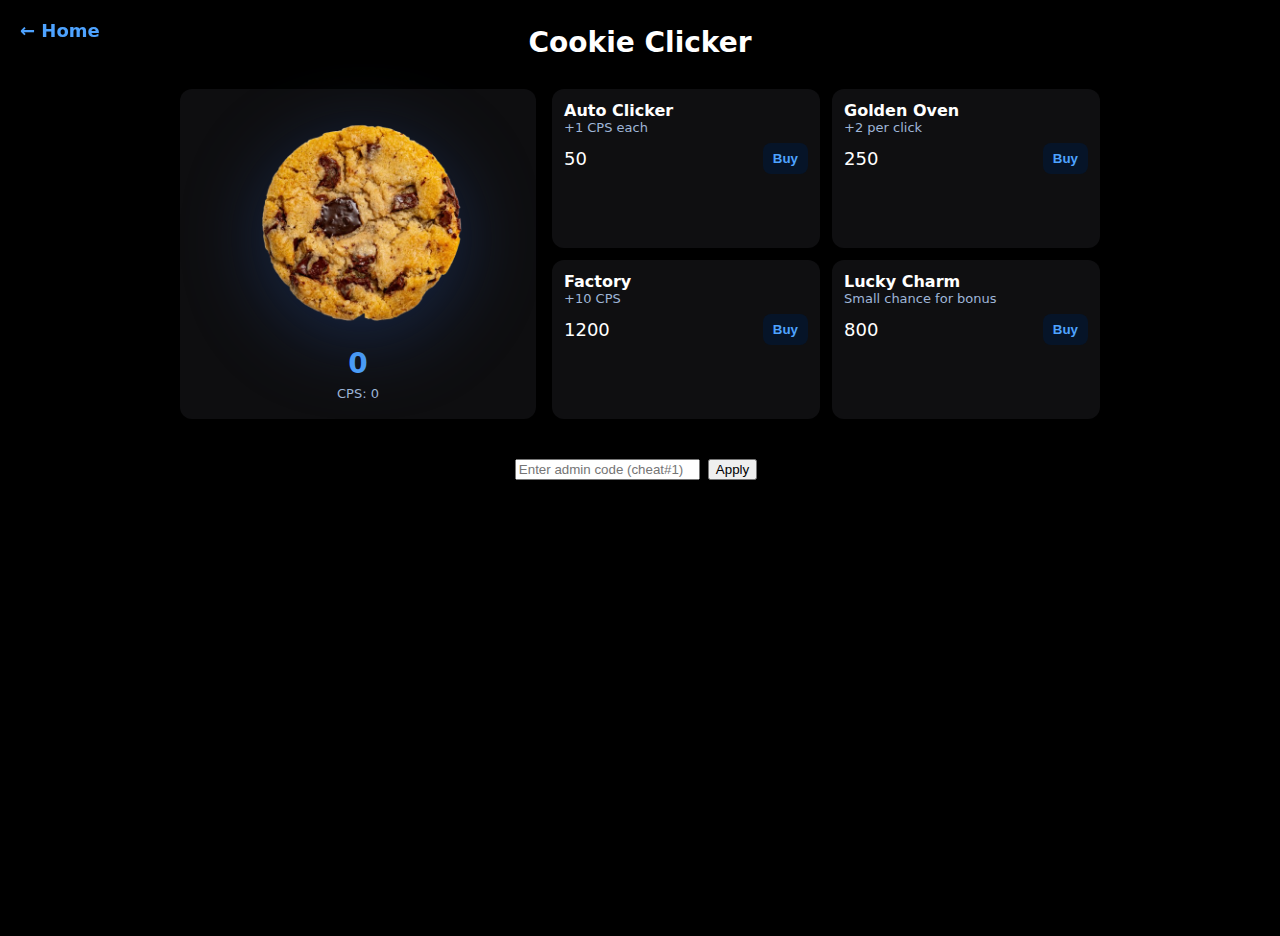
<file: games/cookie.html>
<!DOCTYPE html>
<html>
<head>
    <meta charset="utf-8" />
    <meta name="viewport" content="width=device-width,initial-scale=1" />
        <title>Cookie Clicker — Games</title>
    <link rel="stylesheet" href="../css/styles.css" />
</head>
<body class="game-page">
    <a class="home" href="../index.html">← Home</a>
    <div class="title">Cookie Clicker</div>

    <div class="cookie-wrap">
        <div class="top-row">
            <div class="cookie-area">
                <img id="cookie" src="../cookie.png" alt="Cookie" />
                <div id="counter">0</div>
                <div style="color:var(--muted); font-size:13px; margin-top:6px" id="cps">CPS: 0</div>
            </div>

            <div class="shop">
                <div class="card" data-id="autoclicker"><h3>Auto Clicker</h3><p>+1 CPS each</p><div class="meta"><div id="autoCost">50</div><button data-buy="autoclicker">Buy</button></div></div>
                <div class="card" data-id="oven"><h3>Golden Oven</h3><p>+2 per click</p><div class="meta"><div id="ovenCost">250</div><button data-buy="oven">Buy</button></div></div>
                <div class="card" data-id="factory"><h3>Factory</h3><p>+10 CPS</p><div class="meta"><div id="factoryCost">1200</div><button data-buy="factory">Buy</button></div></div>
                <div class="card" data-id="lucky"><h3>Lucky Charm</h3><p>Small chance for bonus</p><div class="meta"><div id="luckyCost">800</div><button data-buy="lucky">Buy</button></div></div>
            </div>
        </div>

        <div id="effects"></div>

        <div class="admin-panel">
            <input id="adminCode" placeholder="Enter admin code (cheat#1)" />
            <button id="applyCode">Apply</button>
            <div id="adminMsg" style="color:var(--muted); font-size:13px"></div>
        </div>

        <!-- admin menu hidden by default -->
        <div id="adminMenu" style="display:none; width:100%; margin-top:12px">
            <div style="background:rgba(255,255,255,0.02); padding:12px; border-radius:10px; display:flex; gap:12px;">
                <div style="flex:1">
                    <div style="font-weight:800; margin-bottom:8px">Admin Controls</div>
                    <div style="display:flex; gap:8px; align-items:center">
                        <input id="adminCookiesAmount" type="number" placeholder="Cookies amount" style="padding:8px; border-radius:8px; background:transparent; border:1px solid rgba(255,255,255,0.04); color:#fff; width:160px" />
                        <button id="adminGrantCookies" style="background:#0f7a53; color:white; padding:8px 10px; border-radius:8px; border:none; font-weight:700">Give Cookies</button>
                    </div>
                </div>
                <div style="width:220px; display:flex; flex-direction:column; gap:8px; align-items:flex-end">
                    <button id="adminClose" style="background:#111827; color:var(--accent); padding:8px 10px; border-radius:8px; border:none; font-weight:800">Close Admin Menu</button>
                    <div id="adminStatus" style="color:var(--muted); font-size:13px; text-align:right">Admin locked</div>
                </div>
            </div>
        </div>
    </div>

    <script>
        // simplified copy of the game's logic (adapted for this page)
        let name = 'Andrus67pro';
        const cookie = document.getElementById('cookie');
        const counter = document.getElementById('counter');
        const cpsLabel = document.getElementById('cps');

        let cookies = 0; let cps = 0; let clickValue = 1; let best = 0;
        const shop = { autoclicker:{owned:0,cost:50,cps:1}, oven:{owned:0,cost:250,clickBoost:2}, factory:{owned:0,cost:1200,cps:10}, lucky:{owned:0,cost:800,chance:0.12} };

        function fmt(n){ return Math.floor(n); }
        function updateUI(){ counter.innerText = fmt(cookies); cpsLabel.innerText = 'CPS: ' + cps; document.getElementById('autoCost').innerText = shop.autoclicker.cost; document.getElementById('ovenCost').innerText = shop.oven.cost; document.getElementById('factoryCost').innerText = shop.factory.cost; document.getElementById('luckyCost').innerText = shop.lucky.cost; }

        function floatText(x,y,text){ const el=document.createElement('div'); el.className='float'; el.style.left=x+'px'; el.style.top=y+'px'; el.innerText=text; document.body.appendChild(el); requestAnimationFrame(()=>{ el.style.transition='transform 900ms cubic-bezier(.2,.9,.2,1), opacity 900ms'; el.style.transform='translateY(-80px) scale(1.05)'; el.style.opacity='0'; }); setTimeout(()=>el.remove(),950); }
        function spawnParticles(x,y,color='#60a5fa'){ for(let i=0;i<8;i++){ const p=document.createElement('div'); p.className='particle'; p.style.left=x+'px'; p.style.top=y+'px'; p.style.background=color; document.body.appendChild(p); const dx=(Math.random()-0.5)*160; const dy=-Math.random()*120-20; const s=6+Math.random()*8; p.style.width=s+'px'; p.style.height=s+'px'; requestAnimationFrame(()=>{ p.style.transition='transform 900ms ease-out, opacity 900ms'; p.style.transform=`translate(${dx}px, ${dy}px) scale(0.2)`; p.style.opacity='0'; }); setTimeout(()=>p.remove(),900); } }

        cookie.addEventListener('click',()=>{ const rect=cookie.getBoundingClientRect(); const x=rect.left+rect.width/2+(Math.random()-0.5)*50; const y=rect.top+rect.height/2+(Math.random()-0.5)*30; let gain=clickValue; if(shop.lucky.owned>0 && Math.random()<shop.lucky.chance){ const bonus=Math.round(gain*8+Math.random()*50); gain+=bonus; floatText(x,y,'BONUS +' + bonus); spawnParticles(x,y,'#7dd3fc'); } cookies+=gain; best=Math.max(best,cookies); floatText(x,y,'+'+gain); spawnParticles(x,y,'#60a5fa'); updateUI(); });

        document.querySelectorAll('[data-buy]').forEach(btn=>{ btn.addEventListener('click',()=>{ const id=btn.getAttribute('data-buy'); const item=shop[id]; if(!item) return; if(cookies>=item.cost){ cookies-=item.cost; item.owned=(item.owned||0)+1; if(item.cps) cps+=item.cps; if(item.clickBoost) clickValue+=item.clickBoost; item.cost=Math.round(item.cost*(1.6+Math.random()*0.2)); const rect=btn.getBoundingClientRect(); floatText(rect.left+rect.width/2,rect.top,'Purchased'); spawnParticles(rect.left+rect.width/2,rect.top,'#7dd3fc'); updateUI(); } else { const rect=btn.getBoundingClientRect(); floatText(rect.left+rect.width/2,rect.top,'Need '+(item.cost-fmt(cookies))); spawnParticles(rect.left+rect.width/2,rect.top,'#60a5fa'); } }); });

        // admin menu logic
        const adminInput=document.getElementById('adminCode'); const applyBtn=document.getElementById('applyCode'); const adminMsg=document.getElementById('adminMsg'); const adminMenu=document.getElementById('adminMenu'); const adminStatus=document.getElementById('adminStatus');
        function grantItem(id,amount){ const it=shop[id]; if(!it) return; it.owned=(it.owned||0)+amount; if(it.cps) cps+=it.cps*amount; if(it.clickBoost) clickValue+=it.clickBoost*amount; }
        function applyAdminCode(code){ code=(code||'').trim().toLowerCase(); if(code==='cheat#1'){ adminMenu.style.display=''; adminMsg.innerText='Admin menu unlocked.'; adminStatus.innerText='Admin unlocked — use controls to grant items.'; floatText(window.innerWidth/2,window.innerHeight/2,'ADMIN UNLOCKED'); spawnParticles(window.innerWidth/2,window.innerHeight/2,'#7dd3fc'); return true; } adminMsg.innerText='Unknown code.'; return false; }
        applyBtn.addEventListener('click',()=>{ applyAdminCode(adminInput.value); }); adminInput.addEventListener('keydown',(e)=>{ if(e.key==='Enter') applyBtn.click(); });

        document.getElementById('adminGrantCookies').addEventListener('click',()=>{ const amt=parseInt(document.getElementById('adminCookiesAmount').value)||0; if(amt>0){ cookies+=amt; floatText(window.innerWidth/2,window.innerHeight/2,'+'+amt+' cookies'); spawnParticles(window.innerWidth/2,window.innerHeight/2,'#60a5fa'); adminMsg.innerText='Granted '+amt+' cookies.'; updateUI(); } });
        document.getElementById('adminClose').addEventListener('click',()=>{ adminMenu.style.display='none'; adminMsg.innerText='Admin menu closed.'; });

        setInterval(()=>{ const delta=cps/5; cookies+=delta; updateUI(); },200);
        updateUI();
    </script>
    <!-- bloom removed for flat matte look -->
</body>
</html>
</file>
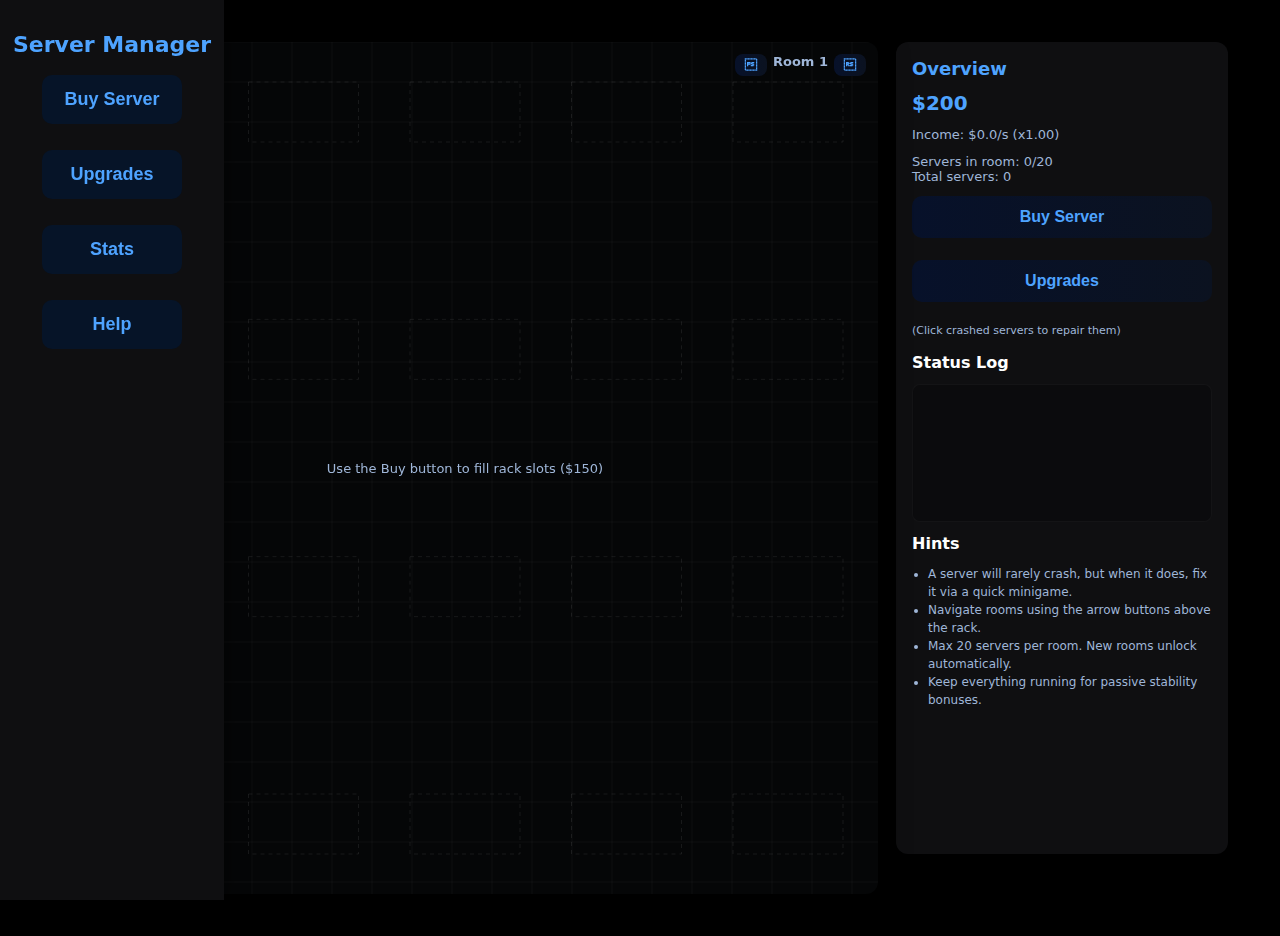
<file: games/server_manager.html>
<!doctype html>
<html>
<head>
<meta charset="utf-8" />
<meta name="viewport" content="width=device-width,initial-scale=1" />
<title>Server Manager — Games</title>
<link rel="stylesheet" href="../css/styles.css" />
<style>
  body.game-page{ align-items:center; }
  .wrap{ width:100%; max-width:1200px; margin:24px auto; display:flex; gap:18px; padding:0 12px; box-sizing:border-box }
  .left{ flex:1; position:relative; }
  canvas{ background:#050607; width:100%; height:auto; border-radius:12px; box-shadow:0 12px 30px rgba(0,0,0,0.7); cursor:crosshair; touch-action: manipulation }
  .panel{ width:300px; background:var(--panel); padding:16px; border-radius:12px; display:flex; flex-direction:column; gap:12px; max-height: calc(100vh - 120px); overflow:auto }
  .panel h2{ margin:0; font-size:18px; font-weight:800; color:var(--accent) }
  button, select{ background:linear-gradient(90deg,#07112a,#0b1220); color:var(--accent); border:none; padding:8px 12px; border-radius:8px; font-weight:700; cursor:pointer }
  .money{ font-size:20px; font-weight:800; color:var(--accent) }
  .room-info{ font-size:13px; color:var(--muted) }
  .servers-list{ display:grid; grid-template-columns:repeat(auto-fill,minmax(120px,1fr)); gap:8px; }
  .mini{ font-size:11px; color:var(--muted); }
  .popup{ position:fixed; left:0; top:0; width:100%; height:100%; background:rgba(5,15,30,0.7); backdrop-filter:blur(4px); display:none; align-items:center; justify-content:center; z-index:50 }
  .popup-card{ background:linear-gradient(180deg,#0a1c34,#071327); padding:24px 30px; border-radius:16px; width:340px; text-align:center; box-shadow:0 18px 60px rgba(6,18,70,0.6); }
  .popup-card h3{ margin:0 0 8px 0; font-size:22px; font-weight:800; color:var(--accent) }
  #buyPopup .popup-card{ width:760px; max-width:90%; text-align:left; }
  .server-list{ max-height:380px; overflow:auto; display:grid; grid-template-columns:repeat(auto-fill,minmax(300px,1fr)); gap:12px; margin-top:12px; }
  .server-item{ background:#0f2744; border:1px solid rgba(255,255,255,0.08); padding:10px 12px; border-radius:10px; display:flex; flex-direction:column; gap:4px; position:relative; }
  .server-item h4{ margin:0; font-size:13px; font-weight:700; color:var(--accent); }
  .spec{ font-size:11px; color:var(--muted); line-height:1.3 }
  .badge{ display:inline-block; font-size:10px; padding:2px 6px; border-radius:12px; background:#102f58; color:#60a5fa; margin-right:4px; }
  .buy-btn{ align-self:flex-start; margin-top:4px; font-size:11px; padding:4px 8px; }
  .upgrades-list{ display:flex; flex-direction:column; gap:10px; }
  .upgrade-item{ background:#0f2744; border:1px solid rgba(255,255,255,0.08); padding:10px 12px; border-radius:10px; display:flex; justify-content:space-between; align-items:center; gap:8px; }
  .upgrade-item h5{ margin:0; font-size:13px; font-weight:700; color:var(--accent) }
  .tiny{ font-size:10px; color:var(--muted); }
  .task-area{ background:#081d36; border:1px solid rgba(255,255,255,0.06); padding:10px; border-radius:10px; font-size:13px; min-height:120px; display:flex; flex-direction:column; gap:6px }
  .arrow-nav{ display:flex; gap:8px }
  .server-box{ position:absolute; width:120px; height:70px; border-radius:12px; display:flex; flex-direction:column; justify-content:center; align-items:center; font-size:12px; font-weight:700; box-shadow:0 6px 16px rgba(0,0,0,0.4); transition:transform 120ms ease, box-shadow 120ms ease }
  .server-box.alive{ background:linear-gradient(180deg,#0e2a52,#143a6d); border:1px solid rgba(96,165,250,0.2); }
  .server-box.dead{ background:linear-gradient(180deg,#3b0d0d,#220606); border:1px solid rgba(255,120,120,0.35); }
  .server-box:hover{ transform:translateY(-4px); box-shadow:0 10px 28px rgba(10,40,80,0.5) }
  .buy-hint{ position:absolute; left:50%; top:50%; transform:translate(-50%,-50%); font-size:13px; color:var(--muted); pointer-events:none; text-align:center }
  .room-arrows{ position:absolute; right:12px; top:12px; display:flex; gap:6px }
  .room-arrows button{ padding:4px 10px; font-size:12px }
  .flash{ animation:flash 0.6s ease-in-out infinite alternate; }
  .server-box.hacked{ background:linear-gradient(180deg,#4a2d04,#271701); border:1px solid rgba(250,204,21,0.4); }
  .danger{ color:#f87171; font-weight:700 }
  .accent{ color:var(--accent); font-weight:700 }
  @keyframes flash{ from{ filter:brightness(1); } to{ filter:brightness(1.6); } }
  @media (max-width:1000px){ .wrap{ flex-direction:column; } .panel{ width:100%; order:-1 } }
</style>
</head>
<body class="game-page">
<a class="home" href="../index.html"> Home</a>
<div class="sidebar-nav">
  <div class="nav-title">Server Manager</div>
  <button class="nav-btn" id="navBuy" title="Buy a new server">Buy Server</button>
  <button class="nav-btn" id="navUpgrades" title="Upgrade security and reliability">Upgrades</button>
  <button class="nav-btn" id="navStats" title="View stats and logs">Stats</button>
  <button class="nav-btn" id="navHelp" title="How to play">Help</button>
</div>
<div class="wrap with-sidebar">
  <div class="left">
    <div class="room-arrows">
      <button id="prevRoom" disabled title="Previous room"></button>
      <div style="font-size:13px; color:var(--muted); font-weight:700" id="roomLabel">Room 1</div>
      <button id="nextRoom" disabled title="Next room"></button>
    </div>
    <div id="buyHint" class="buy-hint">Use the Buy button to fill rack slots ($150)</div>
    <canvas id="serverCanvas" width="760" height="480"></canvas>
  </div>
  <div class="panel" id="mainPanel">
    <h2>Overview</h2>
    <div class="money">$<span id="money">200</span></div>
    <div style="font-size:13px; color:var(--muted)">Income: $<span id="incomeRate">0</span>/s (<span id="incomeMult">x1.00</span>)</div>
    <div class="room-info">Servers in room: <span id="roomCount">0</span>/20<br/>Total servers: <span id="totalServers">0</span></div>
    <button id="buyServer" title="Buy a new server">Buy Server</button>
    <button id="openUpgrades" title="Upgrade security and reliability">Upgrades</button>
    <div class="mini">(Click crashed servers to repair them)</div>
    <div style="font-weight:800; margin-top:4px">Status Log</div>
  <div id="log" style="background:#0b0b0d; border:1px solid rgba(255,255,255,0.04); min-height:120px; max-height:160px; overflow:auto; font-size:12px; padding:8px; border-radius:8px"></div>
    <div style="font-weight:800">Hints</div>
    <ul style="margin:0 0 6px 16px; padding:0; font-size:12px; line-height:1.5; color:var(--muted)">
      <li>A server will rarely crash, but when it does, fix it via a quick minigame.</li>
      <li>Navigate rooms using the arrow buttons above the rack.</li>
      <li>Max 20 servers per room. New rooms unlock automatically.</li>
      <li>Keep everything running for passive stability bonuses.</li>
    </ul>
  </div>

<!-- Help Popup -->
<div id="helpPopup" class="popup">
  <div class="popup-card" style="width:420px; max-width:92%; text-align:left">
    <h3>How to Play</h3>
    <ul style="font-size:13px; color:var(--muted); line-height:1.7;">
      <li>Buy servers and fill rack slots to earn passive income.</li>
      <li>Click crashed servers to repair them via minigames.</li>
      <li>Upgrade security to reduce crashes and hacks.</li>
      <li>Click a working server to view its specs.</li>
      <li>Use the navigation bar for quick access to features.</li>
      <li>Hover over buttons for tooltips.</li>
    </ul>
  <div style="display:flex; justify-content:flex-end; margin-top:12px"><button id="closeHelp" style="background:var(--btn-bg); color:var(--accent); border:1px solid rgba(255,255,255,0.03);">Close</button></div>
  </div>
</div>
</div>

<div id="crashPopup" class="popup">
  <div class="popup-card">
    <h3>Server Crash!</h3>
    <div style="font-size:13px; color:var(--muted); margin-bottom:10px" id="crashServerLabel">A server failed.</div>
    <div class="task-area" id="taskArea">
      <!-- minigame injected here -->
    </div>
    <div style="display:flex; gap:8px; justify-content:center; margin-top:12px">
      <button id="goToServer">Go To Server</button>
      <button id="closeCrash" style="background:#13263e">Close</button>
    </div>
  </div>
</div>

<div id="buyPopup" class="popup">
  <div class="popup-card">
    <h3>Purchase Servers</h3>
    <div style="font-size:12px; color:var(--muted)">Select a model. Beginner boost active for first 10 servers (50% cost +2 security).</div>
    <div class="server-list" id="serverList"></div>
    <div style="display:flex; justify-content:flex-end; margin-top:12px"><button id="closeBuy" style="background:#13263e">Close</button></div>
  </div>
</div>

<div id="marketPopup" class="popup">
  <div class="popup-card" style="width:540px; max-width:94%; text-align:left">
    <h3>Market Trader</h3>
    <div style="font-size:12px; color:var(--muted); margin-bottom:8px">Trade compute tokens and resources. Prices fluctuate over time.</div>
    <div id="marketList" style="display:grid; grid-template-columns:1fr auto auto; gap:8px; align-items:center; max-height:320px; overflow:auto"></div>
    <div style="display:flex; justify-content:flex-end; gap:8px; margin-top:10px"><button id="closeMarket" style="background:#13263e">Close</button></div>
  </div>
</div>

<div id="upgradePopup" class="popup">
  <div class="popup-card" style="width:500px; max-width:92%">
    <h3>Security Upgrades</h3>
    <div style="font-size:12px; color:var(--muted)">Improve global defense. Reduces hack chance & crash severity.</div>
    <div class="upgrades-list" id="upgradesList"></div>
    <div style="display:flex; justify-content:flex-end; margin-top:12px"><button id="closeUpgrades" style="background:#13263e">Close</button></div>
  </div>
</div>

<div id="specPopup" class="popup">
  <div class="popup-card" style="width:420px; max-width:92%; text-align:left">
    <h3>Server Info</h3>
    <div id="specContent" style="font-size:12px; line-height:1.5; color:var(--muted)"></div>
    <div style="display:flex; justify-content:flex-end; margin-top:12px"><button id="closeSpec" style="background:#13263e">Close</button></div>
  </div>
</div>

<div class="bloom" aria-hidden="true"></div>
<script>
const canvas = document.getElementById('serverCanvas');
const ctx = canvas.getContext('2d');
const buyBtn = document.getElementById('buyServer');
const navBuy = document.getElementById('navBuy');
const navUpgrades = document.getElementById('navUpgrades');
const navStats = document.getElementById('navStats');
const navHelp = document.getElementById('navHelp');
const openUpgradesBtn = document.getElementById('openUpgrades');
const mainPanel = document.getElementById('mainPanel');
const helpPopup = document.getElementById('helpPopup');
const closeHelpBtn = document.getElementById('closeHelp');
const moneyEl = document.getElementById('money');
const incomeRateEl = document.getElementById('incomeRate');
const incomeMultEl = document.getElementById('incomeMult');
const logEl = document.getElementById('log');
const roomLabel = document.getElementById('roomLabel');
const prevRoomBtn = document.getElementById('prevRoom');
const nextRoomBtn = document.getElementById('nextRoom');
const roomCountEl = document.getElementById('roomCount');
const totalServersEl = document.getElementById('totalServers');
const crashPopup = document.getElementById('crashPopup');
const crashServerLabel = document.getElementById('crashServerLabel');
const goToServerBtn = document.getElementById('goToServer');
const closeCrashBtn = document.getElementById('closeCrash');
const taskArea = document.getElementById('taskArea');
const buyHint = document.getElementById('buyHint');
// new popup elements
const buyPopup = document.getElementById('buyPopup');
const serverListEl = document.getElementById('serverList');
const closeBuyBtn = document.getElementById('closeBuy');
const upgradePopup = document.getElementById('upgradePopup');
const upgradesListEl = document.getElementById('upgradesList');
const closeUpgradesBtn = document.getElementById('closeUpgrades');
const specPopup = document.getElementById('specPopup');
const specContent = document.getElementById('specContent');
const closeSpecBtn = document.getElementById('closeSpec');

// Market elements
const navMarket = document.getElementById('navMarket');
const marketPopup = document.getElementById('marketPopup');
const marketListEl = document.getElementById('marketList');
const closeMarketBtn = document.getElementById('closeMarket');

let money = 200;
// Each room: { id, slots:[{x,y,server:null}], servers:[] }
let rooms = [ createRoom(1) ];
let currentRoomIndex = 0;
let nextServerId = 1;
const SERVER_COST = 150;
const MAX_SERVERS_PER_ROOM = 20;
let crashQueue = [];
let activeCrash = null; // currently opened crash repair
let crashedServers = new Set(); // track crashed server ids (allow multiple crashes)
let crashTimer = 0;
let incomeAccum = 0; // for throttled UI update
let nextCrashIn = randomCrashDelay();
let nextHackIn = randomHackDelay();
let hackTimer = 0;
let activeHighStakes = null; // {roomIndex, serverIds}
let running = true; // simple loop

// Beginner easing
const BEGINNER_THRESHOLD = 10;
const BEGINNER_COST_MULT = 0.5;
const BEGINNER_SECURITY_BONUS = 2;

// Security & upgrades
let globalSecurityLevel = 0;
let securityUpgrades = [
  { id:'firewall', name:'Adaptive Firewall', level:0, baseCost:500, effect:'+1 global security, -4% hack chance' },
  { id:'siem', name:'SIEM Analytics', level:0, baseCost:1200, effect:'+2 global security, -8% hack chance' },
  { id:'redundancy', name:'Hardware Redundancy', level:0, baseCost:900, effect:'Crashes less likely (-10%)' },
  { id:'patcher', name:'Auto Patcher', level:0, baseCost:1500, effect:'+1 security, failed repairs less destructive' },
];

// Server models (100 synthetic realistic)
const serverModels = (()=>{
  const vendors = ['Dell PowerEdge','HPE ProLiant','Lenovo ThinkSystem','Cisco UCS','Supermicro Ultra','Fujitsu Primergy','Oracle Sun','IBM System','Inspur NF','Huawei Fusion'];
  const cpus = ['Xeon Silver','Xeon Gold','Xeon Platinum','EPYC 7313','EPYC 7453','EPYC 7551','EPYC 7763','Threadripper Pro','ARM Neoverse','Ampere Altra'];
  const arr=[]; let id=1;
  for(let i=0;i<100;i++){
    const vendor=vendors[i%vendors.length];
    const cpu=cpus[i%cpus.length];
    const cores=8+(i%10)*4;
    const gen=2+(i%6);
    const baseCost=140 + i*6;
    const power=1 + (cores/10) + gen*0.35;
    const security=1 + ( (i%7)*0.5 );
    arr.push({ id, name: vendor+" R"+gen+"-"+(100+i), cpu, cores, gen, baseCost, power:+power.toFixed(2), security:+security.toFixed(1), ram:32+(i%8)*16 });
    id++;
  }
  return arr;
})();

let crashFrequencyFactor = 1.0;
let destructivePenaltyMitigation = 0; // reduces chain reaction chance

function totalServerCount(){ return rooms.reduce((a,r)=> a + r.servers.length, 0); }
function modelCost(m){ const mult = totalServerCount()<BEGINNER_THRESHOLD? BEGINNER_COST_MULT:1; return Math.floor(m.baseCost*mult); }

function renderServerList(){
  if(!serverListEl) return;
  serverListEl.innerHTML='';
  const r = room();
  serverModels.forEach(m=>{
    const cost=modelCost(m);
    const div=document.createElement('div'); div.className='server-item';
    div.innerHTML=`<h4>#${m.id} ${m.name}</h4>
      <div class='spec'>CPU: ${m.cpu} / ${m.cores} cores • Gen ${m.gen} • ${m.ram}GB RAM</div>
      <div class='spec'>Power: <span class='accent'>${m.power}</span> | Security: <span class='accent'>${m.security}</span></div>
      <div class='spec'>Cost: $${cost}</div>`;
    const btn=document.createElement('button'); btn.textContent='Buy'; btn.className='buy-btn'; btn.disabled = money<cost || r.servers.length>=MAX_SERVERS_PER_ROOM; btn.addEventListener('click',()=> purchaseModel(m));
    div.appendChild(btn);
    serverListEl.appendChild(div);
  });
}

function purchaseModel(model){
  const cost=modelCost(model); if(money<cost){ log('Need $'+cost); return; }
  const r=room(); if(r.servers.length>=MAX_SERVERS_PER_ROOM){ log('Room full'); return; }
  const slot=r.slots.find(s=>!s.server); if(!slot){ log('No slot'); return; }
  money-=cost; updateMoney();
  const bonusSec = totalServerCount()<BEGINNER_THRESHOLD? BEGINNER_SECURITY_BONUS:0;
  const server={ id:nextServerId++, x:slot.x, y:slot.y, state:'alive', modelId:model.id, bonusSecurity:bonusSec, created:performance.now() };
  slot.server=server; r.servers.push(server);
  log('Purchased '+model.name+' (#'+server.id+')');
  checkUnlockRoom(); refreshCounts(); draw(); renderServerList();
}

function openBuyPopup(){ if(!buyPopup) return; renderServerList(); buyPopup.style.display='flex'; }
function closeBuy(){ buyPopup.style.display='none'; }
if(closeBuyBtn) closeBuyBtn.addEventListener('click', closeBuy);

// Sidebar navigation logic
function showPanel(panel) {
  // Hide all popups
  buyPopup.style.display = 'none';
  upgradePopup.style.display = 'none';
  specPopup.style.display = 'none';
  helpPopup.style.display = 'none';
  // Show/hide mainPanel
  if (panel === 'stats') {
    mainPanel.style.display = '';
  } else {
    mainPanel.style.display = 'none';
  }
}

if (navBuy) navBuy.addEventListener('click', () => { showPanel(); openBuyPopup(); });
if (navUpgrades) navUpgrades.addEventListener('click', () => { showPanel(); openUpgradesPopup(); });
if (navStats) navStats.addEventListener('click', () => { showPanel('stats'); });
if (navHelp) navHelp.addEventListener('click', () => { showPanel(); helpPopup.style.display = 'flex'; });
if (closeHelpBtn) closeHelpBtn.addEventListener('click', () => { helpPopup.style.display = 'none'; showPanel('stats'); });

// Also wire up panel buttons
if(buyBtn) buyBtn.addEventListener('click', openBuyPopup);
if(openUpgradesBtn) openUpgradesBtn.addEventListener('click', openUpgradesPopup);

function renderUpgrades(){
  if(!upgradesListEl) return;
  upgradesListEl.innerHTML='';
  securityUpgrades.forEach(u=>{
    const cost=upgradeCost(u);
    const div=document.createElement('div'); div.className='upgrade-item';
    div.innerHTML=`<div><h5>${u.name} (Lv ${u.level})</h5><div class='tiny'>${u.effect}</div><div class='tiny'>Cost: $${cost}</div></div>`;
    const btn=document.createElement('button'); btn.textContent='Upgrade'; btn.disabled = money<cost; btn.addEventListener('click',()=>{ purchaseUpgrade(u); renderUpgrades(); });
    div.appendChild(btn); upgradesListEl.appendChild(div);
  });
}
function upgradeCost(u){ return Math.floor(u.baseCost*Math.pow(1.7,u.level)); }
function purchaseUpgrade(u){ const cost=upgradeCost(u); if(money<cost) return; money-=cost; updateMoney(); u.level++; applyUpgradeEffects(u); log(u.name+' upgraded to Lv '+u.level); }
function applyUpgradeEffects(u){ if(u.id==='firewall'){ globalSecurityLevel+=1; } else if(u.id==='siem'){ globalSecurityLevel+=2; } else if(u.id==='redundancy'){ crashFrequencyFactor=Math.max(0.5, crashFrequencyFactor-0.1); } else if(u.id==='patcher'){ globalSecurityLevel+=1; destructivePenaltyMitigation+=0.15; } }
function openUpgradesPopup(){ renderUpgrades(); upgradePopup.style.display='flex'; }
function closeUpgrades(){ upgradePopup.style.display='none'; }
if(closeUpgradesBtn) closeUpgradesBtn.addEventListener('click', closeUpgrades);
if(closeSpecBtn) closeSpecBtn.addEventListener('click', ()=> specPopup.style.display='none');
if(navMarket) navMarket.addEventListener('click', ()=>{ showPanel(); openMarket(); });
if(closeMarketBtn) closeMarketBtn.addEventListener('click', ()=> marketPopup.style.display='none');

function randomCrashDelay(){
  // rare: between 35s and 70s
  return 35 + Math.random()*35;
}

function randomHackDelay(){
  // hacking rarer but impactful (60s - 110s)
  return 60 + Math.random()*50;
}

// --- Market Trader (simple price simulator) ---
let marketTick = 0;
const marketItems = [ { id:'compute', name:'Compute Token', price: 10 }, { id:'bandwidth', name:'Bandwidth Pack', price: 6 } ];
let inventory = { compute:0, bandwidth:0 };

function updateMarketPrices(){
  marketTick++;
  marketItems.forEach(it=>{
    // random walk with slight trend
    const vol = (it.id==='compute')? 0.12:0.08;
    const change = (Math.random()-0.5) * vol * it.price;
    it.price = Math.max(1, +(it.price + change).toFixed(2));
  });
  renderMarket();
}

function renderMarket(){
  if(!marketListEl) return;
  marketListEl.innerHTML='';
  marketItems.forEach(it=>{
    const row=document.createElement('div'); row.style.display='contents';
    const name=document.createElement('div'); name.textContent=it.name; name.style.color='var(--muted)'; name.style.padding='6px 0';
    const price=document.createElement('div'); price.textContent='$'+it.price.toFixed(2); price.style.textAlign='right'; price.style.padding='6px 8px';
    const actions=document.createElement('div'); actions.style.textAlign='right'; actions.style.padding='6px 8px';
    const buy=document.createElement('button'); buy.textContent='Buy'; buy.style.marginRight='6px'; buy.addEventListener('click',()=>{ purchaseMarket(it,1); });
    const sell=document.createElement('button'); sell.textContent='Sell'; sell.addEventListener('click',()=>{ sellMarket(it,1); });
    actions.appendChild(buy); actions.appendChild(sell);
    marketListEl.appendChild(name); marketListEl.appendChild(price); marketListEl.appendChild(actions);
  });
}

function purchaseMarket(item, qty){ const cost = item.price * qty; if(money < cost){ log('Insufficient funds for purchase'); return; } money -= cost; inventory[item.id] = (inventory[item.id]||0) + qty; updateMoney(); renderMarket(); log('Bought '+qty+' '+item.name+' for $'+cost.toFixed(2)); }
function sellMarket(item, qty){ if((inventory[item.id]||0) < qty){ log('No inventory to sell'); return; } const gain = item.price * qty; inventory[item.id] -= qty; money += gain; updateMoney(); renderMarket(); log('Sold '+qty+' '+item.name+' for $'+gain.toFixed(2)); }

function openMarket(){ renderMarket(); marketPopup.style.display='flex'; }

// update market periodically
setInterval(updateMarketPrices, 4200);

// --- DDoS minigame (rhythm/timing) ---
function buildDdosMinigame(server, highStakes=false){
  taskArea.innerHTML=''; pendingMinigame=true;
  const info=document.createElement('div'); info.style.fontSize='13px'; info.style.color='var(--muted)'; info.textContent='DDoS wave incoming — hit the beats to deploy mitigations.'; taskArea.appendChild(info);
  const bar=document.createElement('div'); bar.style.cssText='height:18px; background:#071327; border-radius:6px; margin-top:10px; position:relative; overflow:hidden'; taskArea.appendChild(bar);
  const beatCount = 6 + Math.floor(Math.random()*4);
  const beats = [];
  for(let i=0;i<beatCount;i++){ const b=document.createElement('div'); b.style.cssText='position:absolute; top:0; bottom:0; width:8px; background:rgba(78,163,255,0.9); left:'+(i*(100/beatCount))+'%'; b.dataset.hit='0'; bar.appendChild(b); beats.push(b); }
  const marker=document.createElement('div'); marker.style.cssText='position:absolute; top:0; left:0; height:100%; width:4px; background:var(--accent); box-shadow:0 0 8px var(--accent)'; bar.appendChild(marker);
  let pos=0; let dir=1; const speed = 0.6 + Math.random()*0.6; const start = performance.now(); const duration = 6000; const successNeeded = Math.ceil(beatCount*0.6); let success=0;
  function anim(ts){ if(!pendingMinigame) return; const elapsed = ts-start; const t = (elapsed/duration); pos = (t % 1); const px = pos * (bar.clientWidth-4); marker.style.left = px+'px'; requestAnimationFrame(anim); }
  requestAnimationFrame(anim);
  function key(e){ if(e.code==='Space'){ e.preventDefault(); // evaluate closests beat
      const mcenter = parseFloat(marker.style.left || '0') + 2;
      for(const b of beats){ const bLeft = b.offsetLeft; const bRight = bLeft + b.offsetWidth; const tol = 12; if(mcenter >= bLeft - tol && mcenter <= bRight + tol && b.dataset.hit==='0'){ b.dataset.hit='1'; b.style.background='rgba(40,220,120,0.9)'; success++; log('Beat hit '+success+'/'+successNeeded); if(success>=successNeeded){ document.removeEventListener('keydown', key); finishCrash(server); } return; } }
      // if missed
      log('Missed beat');
    } }
  document.addEventListener('keydown', key);
  // timeout
  setTimeout(()=>{ document.removeEventListener('keydown', key); if(success < successNeeded){ failAttempt(server, highStakes); } }, duration+200);
}

// modify hack flow to sometimes use ddos minigame
function scheduleHackCheck(dt){
  hackTimer += dt;
  if(hackTimer >= nextHackIn){
    hackTimer=0; nextHackIn = randomHackDelay();
    const candidates = rooms.flatMap((r,i)=> r.servers.map(s=>({s,roomIndex:i})) ).filter(o=>o.s.state==='alive');
    if(!candidates.length) return;
    const pick = candidates[Math.floor(Math.random()*candidates.length)];
    if(!rollSecurityAvoid(pick.s,'hack')){
      // 40% of hacks are DDoS rhythm waves (non-destructive if won)
      if(Math.random() < 0.4){ pick.s.state='dead'; crashedServers.add(pick.s.id); log('DDoS detected on Server #'+pick.s.id+' — mitigate the wave!'); activeCrash={ server: pick.s, roomIndex: pick.roomIndex }; crashServerLabel.textContent='DDoS on #'+pick.s.id; crashPopup.style.display='flex'; buildDdosMinigame(pick.s, false); }
      else { pick.s.state='dead'; crashedServers.add(pick.s.id); log('HACK detected on Server #'+pick.s.id+' (high-stakes)'); activeCrash={ server: pick.s, roomIndex: pick.roomIndex }; crashServerLabel.textContent='Server #'+pick.s.id+' HACKED!'; crashPopup.style.display='flex'; buildMinigame(pick.s,'code',true); }
    } else { log('Hack attempt blocked (#'+pick.s.id+')'); }
  }
}

function log(msg){
  const line = document.createElement('div');
  line.textContent = '['+new Date().toLocaleTimeString()+'] '+msg;
  logEl.appendChild(line);
  logEl.scrollTop = logEl.scrollHeight;
}

function updateMoney(){ moneyEl.textContent = Math.floor(money); }
function aliveServers(){ return rooms.reduce((acc,r)=> acc + r.servers.filter(s=> s.state==='alive').length, 0); }
function computeIncome(){
  const aliveList = rooms.flatMap(r=> r.servers.filter(s=> s.state==='alive'));
  if(!aliveList.length) return {rate:0,mult:1};
  const mult = 1 + (aliveList.length-1)*0.05;
  const power = aliveList.reduce((a,s)=>{ const m=serverModels[s.modelId-1]; return a + (m? m.power:1); },0);
  return {rate: power * 1.2 * mult, mult};
}
function updateIncomeUI(){ const {rate,mult}=computeIncome(); incomeRateEl.textContent=rate.toFixed(1); incomeMultEl.textContent='x'+mult.toFixed(2); }

function resizeCanvas(){
  // Ensure crisp rendering on high-DPI displays
  const dpr = Math.max(1, window.devicePixelRatio || 1);
  const rect = canvas.getBoundingClientRect();
  // set the internal pixel buffer to match displayed size * dpr
  const w = Math.max(100, Math.floor(rect.width));
  const h = Math.max(100, Math.floor(rect.height || (rect.width*0.6)));
  if(canvas.width !== Math.floor(w * dpr) || canvas.height !== Math.floor(h * dpr)){
    canvas.width = Math.floor(w * dpr);
    canvas.height = Math.floor(h * dpr);
    canvas.style.width = w + 'px';
    canvas.style.height = h + 'px';
    ctx.setTransform(dpr,0,0,dpr,0,0);
    // regenerate slots based on new canvas size so positions stay correct
    rooms.forEach(r=>{ r.slots = generateSlots(); r.servers.forEach(s=>{
      // reassign server x/y to the slot coordinates for nearest slot
      const slot = r.slots.find(sl=> !sl.server || sl.server.id===s.id) || r.slots[0];
      s.x = slot.x; s.y = slot.y;
      slot.server = s;
    }); });
  }
}
window.addEventListener('resize', ()=>{ resizeCanvas(); draw(); });
// run once on load to set proper size
setTimeout(()=>{ resizeCanvas(); draw(); }, 20);

function room(){ return rooms[currentRoomIndex]; }

function createRoom(id){
  const slots = generateSlots();
  return { id, slots, servers:[] };
}

function generateSlots(){
  const cols=5, rows=4; // 20 slots
  const marginX=90, marginY=70;
  const innerW = canvas.width - marginX*2;
  const innerH = canvas.height - marginY*2;
  const dx = cols>1? innerW/(cols-1):0;
  const dy = rows>1? innerH/(rows-1):0;
  const slots=[];
  for(let r=0;r<rows;r++){
    for(let c=0;c<cols;c++){
      slots.push({ x: marginX + dx*c, y: marginY + dy*r, server:null });
    }
  }
  return slots;
}

function tryAddServer(){
  log('Open the Buy menu to select a server model.');
}

function checkUnlockRoom(){
  // unlock new room when current room hits capacity and no next room
  const r = room();
  if(r.servers.length === MAX_SERVERS_PER_ROOM && currentRoomIndex === rooms.length-1){
    rooms.push(createRoom(rooms.length+1));
    nextRoomBtn.disabled = false;
    log('New room unlocked: Room '+ rooms[rooms.length-1].id);
  }
}

function refreshCounts(){
  roomCountEl.textContent = room().servers.length;
  totalServersEl.textContent = rooms.reduce((a,r)=> a + r.servers.length, 0);
  prevRoomBtn.disabled = currentRoomIndex === 0;
  nextRoomBtn.disabled = currentRoomIndex >= rooms.length-1;
  roomLabel.textContent = 'Room '+ room().id;
  buyHint.style.display = room().servers.length ? 'none':'block';
  updateIncomeUI();
}

function draw(){
  ctx.clearRect(0,0,canvas.width,canvas.height);
  // rack backgrounds (columns)
  const cols=5; const rackWidth = 110+24; // server width plus margin
  for(let c=0;c<cols;c++){
    const alpha = 0.05 + (c%2)*0.02;
    ctx.fillStyle='rgba(255,255,255,'+alpha+')';
    // determine column x span via slots
  }
  // subtle grid under
  ctx.strokeStyle='rgba(255,255,255,0.04)'; ctx.lineWidth=1;
  for(let x=0; x<canvas.width; x+=40){ ctx.beginPath(); ctx.moveTo(x,0); ctx.lineTo(x,canvas.height); ctx.stroke(); }
  for(let y=0; y<canvas.height; y+=40){ ctx.beginPath(); ctx.moveTo(0,y); ctx.lineTo(canvas.width,y); ctx.stroke(); }

  const r = room();
  // draw empty slot outlines
  r.slots.forEach(sl=>{ if(!sl.server){ ctx.beginPath(); ctx.strokeStyle='rgba(255,255,255,0.08)'; ctx.setLineDash([4,4]); ctx.lineWidth=1; const w=110,h=60; ctx.strokeRect(sl.x - w/2, sl.y - h/2, w, h); ctx.setLineDash([]);} });
  for(const s of r.servers){
    const w=110, h=60;
    const alive = s.state==='alive';
    const x = s.x - w/2, y=s.y - h/2;
    ctx.beginPath();
    const grad = ctx.createLinearGradient(x,y,x,y+h);
    if(alive){ grad.addColorStop(0,'#0e2a52'); grad.addColorStop(1,'#143a6d'); }
    else{ grad.addColorStop(0,'#531515'); grad.addColorStop(1,'#2c0909'); }
    ctx.fillStyle=grad; ctx.strokeStyle = alive? 'rgba(96,165,250,0.25)':'rgba(255,120,120,0.4)';
    roundRect(ctx,x,y,w,h,10,true,true);
  const model = s.modelId? serverModels[s.modelId-1]:null;
  const name = model? model.name: ('Node '+s.id);
  const label = name.length>14? name.slice(0,13)+'…':name;
  ctx.fillStyle= alive? '#60a5fa':'#ff7b7b';
  ctx.font='11px Inter';
  ctx.textAlign='center'; ctx.textBaseline='middle';
  ctx.fillText(label, s.x, s.y-4);
  if(!alive){ ctx.fillStyle='#ffb4b4'; ctx.font='10px Inter'; ctx.fillText('CRASHED', s.x, s.y+14); }
    if(crashedServers.has(s.id)){
      ctx.strokeStyle='#facc15'; ctx.lineWidth=2; ctx.strokeRect(x-4,y-4,w+8,h+8);
    }
  }
}

function roundRect(ctx,x,y,w,h,r,fill,stroke){
  if(typeof r === 'number'){ r={tl:r,tr:r,br:r,bl:r}; }
  ctx.beginPath(); ctx.moveTo(x+r.tl,y); ctx.lineTo(x+w-r.tr,y); ctx.quadraticCurveTo(x+w,y,x+w,y+r.tr); ctx.lineTo(x+w,y+h-r.br); ctx.quadraticCurveTo(x+w,y+h,x+w-r.br,y+h); ctx.lineTo(x+r.bl,y+h); ctx.quadraticCurveTo(x,y+h,x,y+h-r.bl); ctx.lineTo(x,y+r.tl); ctx.quadraticCurveTo(x,y,x+r.tl,y); if(fill) ctx.fill(); if(stroke) ctx.stroke(); }

canvas.addEventListener('click', e=>{
  const rect = canvas.getBoundingClientRect();
  const x = e.clientX - rect.left; const y = e.clientY - rect.top;
  if(pendingMinigame) return;
  // detect clicked server
  const r = room();
  for(const s of r.servers){ const w=110,h=60; if(x>=s.x-w/2 && x<=s.x+w/2 && y>=s.y-h/2 && y<=s.y+h/2){ if(s.state==='dead'){ openCrashMinigame(s, rooms.indexOf(r)); } return; } }
  for(const s of r.servers){ const w=110,h=60; if(x>=s.x-w/2 && x<=s.x+w/2 && y>=s.y-h/2 && y<=s.y+h/2){ if(s.state==='alive'){ openSpecPopup(s); } return; } }
});

buyBtn.addEventListener('click', ()=>{ tryAddServer(); });
prevRoomBtn.addEventListener('click', ()=>{ if(currentRoomIndex>0){ currentRoomIndex--; refreshCounts(); draw(); } });
nextRoomBtn.addEventListener('click', ()=>{ if(currentRoomIndex<rooms.length-1){ currentRoomIndex++; refreshCounts(); draw(); } });

// Crash system
function scheduleCrashCheck(dt){
  crashTimer += dt;
  if(crashTimer >= nextCrashIn){
    crashTimer = 0; nextCrashIn = randomCrashDelay() * crashFrequencyFactor;
    const all = rooms.flatMap((r,i)=> r.servers.map(s=>({s,roomIndex:i})) ).filter(o=>o.s.state==='alive');
    if(all.length){
      const pick = all[Math.floor(Math.random()*all.length)];
      if(!rollSecurityAvoid(pick.s,'crash')){
        pick.s.state='dead'; crashedServers.add(pick.s.id); log('Server #'+pick.s.id+' crashed in Room '+ rooms[pick.roomIndex].id + ' (click to repair)');
      } else { log('Crash avoided (#'+pick.s.id+')'); }
    }
  }
}

function openCrashMinigame(server, roomIndex){
  activeCrash = { server, roomIndex };
  crashServerLabel.textContent = 'Server #'+server.id+' in Room '+ rooms[roomIndex].id + ' (REPAIR)';
  crashPopup.style.display='flex';
  buildMinigame(server);
}

closeCrashBtn.addEventListener('click', ()=>{ crashPopup.style.display='none'; });

goToServerBtn.addEventListener('click', ()=>{
  if(!activeCrash) return;
  currentRoomIndex = activeCrash.roomIndex;
  refreshCounts();
  draw();
});

// Minigame: quick typing / sequence memory hybrid
let pendingMinigame = false;
function buildMinigame(server, forcedMode=null, highStakes=false){
  taskArea.innerHTML=''; pendingMinigame=true;
  const modeRand = Math.random();
  const mode = forcedMode || (modeRand<0.25? 'sequence': (modeRand<0.5? 'accuracy': (modeRand<0.75? 'typing':'code')));
  if(highStakes){
    const warn=document.createElement('div'); warn.className='danger'; warn.style.fontSize='13px'; warn.textContent='HIGH-STAKES: Failure destroys this server!'; taskArea.appendChild(warn);
  }
  if(mode==='sequence'){
    const seqLen = 5 + Math.floor(Math.random()*3);
    const letters = 'QWERTASDFGZXCV';
    const seq = Array.from({length:seqLen},()=> letters[Math.floor(Math.random()*letters.length)]);
    const display=document.createElement('div'); display.style.fontSize='20px'; display.style.fontWeight='800'; display.textContent=seq.join(' '); taskArea.appendChild(display);
    const countdown=document.createElement('div'); countdown.style.fontSize='11px'; countdown.style.color='var(--muted)'; taskArea.appendChild(countdown);
    const input=document.createElement('input'); input.placeholder='Type & Enter'; input.style.cssText='padding:6px 8px;border-radius:8px;border:1px solid rgba(255,255,255,0.15);background:#0f2744;color:var(--accent)'; taskArea.appendChild(input);
    const status=document.createElement('div'); status.style.fontSize='12px'; status.style.color='var(--muted)'; status.textContent='Accuracy matters'; taskArea.appendChild(status);
    let timeLeft=10; countdown.textContent='Time: '+timeLeft.toFixed(1)+'s';
    const timer=setInterval(()=>{ timeLeft-=0.1; countdown.textContent='Time: '+timeLeft.toFixed(1)+'s'; if(timeLeft<=0){ clearInterval(timer); status.textContent='Time up!'; failAttempt(server); } },100);
    input.addEventListener('keydown',ev=>{ if(ev.key==='Enter'){ clearInterval(timer); const attempt=input.value.toUpperCase().replace(/\s+/g,''); const target=seq.join(''); let correct=0; for(let i=0;i<Math.min(attempt.length,target.length);i++){ if(attempt[i]===target[i]) correct++; }
      const accuracy = (correct/target.length)*100; status.textContent='Accuracy '+accuracy.toFixed(1)+'%'; if(attempt===target){ finishCrash(server); } else if(accuracy>=70){ finishCrash(server); log('Server #'+server.id+' restored (partial accuracy '+accuracy.toFixed(1)+'%)'); } else { failAttempt(server, highStakes); }
    }});
    input.focus();
  } else if(mode==='accuracy') {
    const info=document.createElement('div'); info.style.fontSize='12px'; info.style.color='var(--muted)'; info.textContent='Hit SPACE when marker enters the green zone (3 successes)'; taskArea.appendChild(info);
    const barWrap=document.createElement('div'); barWrap.style.cssText='height:26px; background:#0f2744; border:1px solid rgba(255,255,255,0.15); border-radius:8px; position:relative; overflow:hidden;'; taskArea.appendChild(barWrap);
    const targetZone=document.createElement('div'); const zoneWidth=70; targetZone.style.cssText='position:absolute; top:0; height:100%; width:'+zoneWidth+'px; left:'+(20+Math.random()*(barWrap.clientWidth-zoneWidth-40))+'px; background:rgba(52,211,153,0.25); border:1px solid rgba(52,211,153,0.6);'; barWrap.appendChild(targetZone);
    const marker=document.createElement('div'); marker.style.cssText='position:absolute; top:0; left:0; height:100%; width:14px; background:linear-gradient(180deg,#60a5fa,#2563eb); box-shadow:0 0 6px #60a5fa'; barWrap.appendChild(marker);
    let speed=220; let dir=1; let x=0; let successes=0; let attempts=0; let timeLeft=15; const timerLbl=document.createElement('div'); timerLbl.style.fontSize='11px'; timerLbl.style.color='var(--muted)'; timerLbl.textContent='Time: '+timeLeft.toFixed(1)+'s'; taskArea.appendChild(timerLbl);
    const succLbl=document.createElement('div'); succLbl.style.fontSize='11px'; succLbl.style.color='var(--muted)'; succLbl.textContent='Successes: 0/3'; taskArea.appendChild(succLbl);
    let lastTs=null; function anim(ts){ if(!pendingMinigame) return; if(!lastTs) lastTs=ts; const dt=(ts-lastTs)/1000; lastTs=ts; x+=dir*speed*dt; if(x<0){ x=0; dir=1; } const max=barWrap.clientWidth-14; if(x>max){ x=max; dir=-1; }
      marker.style.left=x+'px'; requestAnimationFrame(anim); }
    requestAnimationFrame(anim);
    const countdown=setInterval(()=>{ timeLeft-=0.1; if(timeLeft<=0){ clearInterval(countdown); failAttempt(server); } timerLbl.textContent='Time: '+Math.max(0,timeLeft).toFixed(1)+'s'; },100);
  function key(e){ if(e.code==='Space'){ e.preventDefault(); attempts++; const zoneLeft=targetZone.offsetLeft; const zoneRight=zoneLeft+targetZone.offsetWidth; const markerCenter=x+7; if(markerCenter>=zoneLeft && markerCenter<=zoneRight){ successes++; succLbl.textContent='Successes: '+successes+'/3'; log('Accuracy hit ('+successes+'/3)'); if(successes>=3){ clearInterval(countdown); document.removeEventListener('keydown',key); finishCrash(server); } } else { succLbl.textContent='Miss! Successes: '+successes+'/3'; } } }
    document.addEventListener('keydown',key);
  } else { // typing mash upgraded with accuracy scoring
    const target= 40 + Math.floor(Math.random()*40); // progress target
    const barWrap=document.createElement('div'); barWrap.style.height='18px'; barWrap.style.background='#0f2744'; barWrap.style.border='1px solid rgba(255,255,255,0.15)'; barWrap.style.borderRadius='6px'; barWrap.style.position='relative'; taskArea.appendChild(barWrap);
    const bar=document.createElement('div'); bar.style.height='100%'; bar.style.width='0%'; bar.style.background='linear-gradient(90deg,#2563eb,#1e40af)'; bar.style.borderRadius='6px'; barWrap.appendChild(bar);
    const info=document.createElement('div'); info.style.fontSize='12px'; info.style.color='var(--muted)'; info.textContent='Press SPACE quickly — Progress 0/'+target; taskArea.appendChild(info);
    let prog=0; let timeLeft=8; const timer=document.createElement('div'); timer.style.fontSize='11px'; timer.style.color='var(--muted)'; timer.textContent='Time: '+timeLeft.toFixed(1)+'s'; taskArea.appendChild(timer);
    const tInt=setInterval(()=>{ timeLeft-=0.1; timer.textContent='Time: '+Math.max(0,timeLeft).toFixed(1)+'s'; if(timeLeft<=0){ clearInterval(tInt); document.removeEventListener('keydown',key); if(prog>=target*0.7){ finishCrash(server); log('Server #'+server.id+' restored (partial speed)'); } else { failAttempt(server, highStakes); } } },100);
    function key(e){ if(e.code==='Space'){ e.preventDefault(); prog++; bar.style.width=(prog/target*100)+'%'; info.textContent='Press SPACE quickly — Progress '+prog+'/'+target; if(prog>=target){ clearInterval(tInt); document.removeEventListener('keydown',key); finishCrash(server); } }}
    document.addEventListener('keydown',key);
  }

  if(mode==='code'){
    taskArea.innerHTML='';
    const header=document.createElement('div'); header.style.fontSize='12px'; header.style.color='var(--muted)'; header.textContent='Rapid patch upload: Type the code exactly before countdown ends'; taskArea.appendChild(header);
    const codeStr = genCodeString();
    const codeDisp=document.createElement('div'); codeDisp.style.cssText='font-family:monospace; background:#0f2744; padding:8px 10px; border:1px solid rgba(255,255,255,0.15); border-radius:8px; font-size:13px; letter-spacing:1px;'; codeDisp.textContent=codeStr; taskArea.appendChild(codeDisp);
    const input=document.createElement('input'); input.placeholder='Type code & Enter'; input.style.cssText='padding:6px 8px;margin-top:6px;width:100%;border-radius:8px;border:1px solid rgba(255,255,255,0.15);background:#102a49;color:var(--accent);font-family:monospace;'; taskArea.appendChild(input);
    const status=document.createElement('div'); status.style.fontSize='12px'; status.style.marginTop='4px'; status.style.color='var(--muted)'; taskArea.appendChild(status);
    let timeLeft = highStakes? 8: 12; const timerEl=document.createElement('div'); timerEl.style.fontSize='11px'; timerEl.style.color='var(--muted)'; timerEl.textContent='Time: '+timeLeft.toFixed(1)+'s'; taskArea.appendChild(timerEl);
    const tInt=setInterval(()=>{ timeLeft-=0.1; timerEl.textContent='Time: '+Math.max(0,timeLeft).toFixed(1)+'s'; if(timeLeft<=0){ clearInterval(tInt); if(input.value===codeStr){ finishCrash(server); } else { failAttempt(server, highStakes); } } },100);
    input.addEventListener('keydown',ev=>{ if(ev.key==='Enter'){ clearInterval(tInt); const attempt=input.value; if(attempt===codeStr){ finishCrash(server); } else { let correct=0; for(let i=0;i<Math.min(attempt.length,codeStr.length);i++){ if(attempt[i]===codeStr[i]) correct++; } const accuracy=(correct/codeStr.length)*100; if(accuracy>=75){ finishCrash(server); log('Server #'+server.id+' restored (code accuracy '+accuracy.toFixed(1)+'%)'); } else { failAttempt(server, highStakes); } } }});
    input.focus();
  }
}

function genCodeString(){
  const chars='ABCDEFGHJKLMNPQRSTUVWXYZ23456789<>:{}[]#@';
  let len = 8 + Math.floor(Math.random()*4);
  let out='';
  for(let i=0;i<len;i++) out+=chars[Math.floor(Math.random()*chars.length)];
  return out;
}

function failAttempt(server, highStakes=false){ pendingMinigame=false; crashPopup.style.display='none'; if(highStakes){ blowUpServer(server); } else { log('Repair attempt failed for server #'+server.id+' (try again)'); } draw(); }

function blowUpServer(server){
  log('SERVER #'+server.id+' DESTROYED!');
  for(const r of rooms){ const idx = r.servers.indexOf(server); if(idx>-1){ r.servers.splice(idx,1); const slot = r.slots.find(s=> s.server && s.server.id===server.id); if(slot) slot.server=null; break; } }
  crashedServers.delete(server.id);
  let chainChance = 0.25 - (destructivePenaltyMitigation||0); if(chainChance<0.05) chainChance=0.05;
  if(Math.random()<chainChance){ wipeRoomOfServer(server); }
  refreshCounts();
}

function wipeRoomOfServer(server){
  let targetRoom=null; for(const r of rooms){ if(r.servers.find(s=> s.id===server.id)){ targetRoom=r; break; } }
  if(!targetRoom) return;
  log('Chain reaction! Entire Room '+targetRoom.id+' compromised.');
  const destroyed = [...targetRoom.servers];
  destroyed.forEach(s=> { const slot=targetRoom.slots.find(sl=> sl.server && sl.server.id===s.id); if(slot) slot.server=null; });
  targetRoom.servers.length=0;
  // prompt high stakes restore
  activeHighStakes = { roomIndex: rooms.indexOf(targetRoom), serverIds: destroyed.map(s=>s.id) };
  setTimeout(()=>{ openRoomRestoreMinigame(); }, 600);
}

function openRoomRestoreMinigame(){
  if(!activeHighStakes) return;
  crashPopup.style.display='flex';
  taskArea.innerHTML=''; pendingMinigame=true;
  const title=document.createElement('div'); title.className='danger'; title.textContent='ROOM COMPROMISED!'; title.style.fontSize='16px'; taskArea.appendChild(title);
  const info=document.createElement('div'); info.style.fontSize='12px'; info.style.color='var(--muted)'; info.innerHTML='Restore all destroyed servers with a perfect CODE entry.<br><span class="danger">Failure erases the room permanently!</span>'; taskArea.appendChild(info);
  const code=genCodeString()+genCodeString();
  const disp=document.createElement('div'); disp.style.cssText='font-family:monospace; background:#0f2744; padding:8px 10px; border:1px solid rgba(255,255,255,0.15); border-radius:8px; font-size:13px; margin-top:6px;'; disp.textContent=code; taskArea.appendChild(disp);
  const input=document.createElement('input'); input.placeholder='Exact code & Enter'; input.style.cssText='padding:6px 8px; width:100%; margin-top:6px; border-radius:8px; background:#102a49; border:1px solid rgba(255,255,255,0.15); color:var(--accent); font-family:monospace;'; taskArea.appendChild(input);
  const timerEl=document.createElement('div'); timerEl.style.fontSize='11px'; timerEl.style.color='var(--muted)'; taskArea.appendChild(timerEl);
  let timeLeft=14; const tInt=setInterval(()=>{ timeLeft-=0.1; timerEl.textContent='Time: '+Math.max(0,timeLeft).toFixed(1)+'s'; if(timeLeft<=0){ clearInterval(tInt); finalizeRoomRestore(false, code, input.value); } },100);
  input.addEventListener('keydown',ev=>{ if(ev.key==='Enter'){ clearInterval(tInt); finalizeRoomRestore(input.value===code, code, input.value); }});
  input.focus();
}

function finalizeRoomRestore(success, code, attempt){
  pendingMinigame=false; crashPopup.style.display='none';
  if(!activeHighStakes) return;
  const { roomIndex } = activeHighStakes;
  if(success){
    log('Room '+ rooms[roomIndex].id +' fully restored.');
    // give back baseline servers (half of destroyed to balance)
    const restoreCount = Math.min(Math.ceil(MAX_SERVERS_PER_ROOM/3), MAX_SERVERS_PER_ROOM - rooms[roomIndex].servers.length);
    for(let i=0;i<restoreCount;i++){ autoAddServerToRoom(rooms[roomIndex]); }
  } else {
    log('Room '+ rooms[roomIndex].id +' lost permanently.');
    // remove room and shift indices
    rooms.splice(roomIndex,1);
    if(currentRoomIndex>=rooms.length) currentRoomIndex = Math.max(0, rooms.length-1);
  }
  activeHighStakes=null; refreshCounts(); draw();
}

function autoAddServerToRoom(r){
  const slot = r.slots.find(s=> !s.server);
  if(!slot) return;
  const server = { id: nextServerId++, x: slot.x, y: slot.y, state:'alive', crashProgress:0, modelId:1, bonusSecurity:0, created:performance.now() };
  slot.server=server; r.servers.push(server);
}

// Hack events
function scheduleHackCheck(dt){
  hackTimer += dt;
  if(hackTimer >= nextHackIn){
    hackTimer=0; nextHackIn = randomHackDelay();
    const candidates = rooms.flatMap((r,i)=> r.servers.map(s=>({s,roomIndex:i})) ).filter(o=>o.s.state==='alive');
    if(!candidates.length) return;
    const pick = candidates[Math.floor(Math.random()*candidates.length)];
    if(!rollSecurityAvoid(pick.s,'hack')){
      pick.s.state='dead'; crashedServers.add(pick.s.id); log('HACK detected on Server #'+pick.s.id+' (high-stakes)'); activeCrash={ server: pick.s, roomIndex: pick.roomIndex }; crashServerLabel.textContent='Server #'+pick.s.id+' HACKED!'; crashPopup.style.display='flex'; buildMinigame(pick.s,'code',true);
    } else { log('Hack attempt blocked (#'+pick.s.id+')'); }
  }
}
// replaced failAttempt earlier
function rollSecurityAvoid(server, type){
  if(!server.modelId) return false;
  const m = serverModels[server.modelId-1];
  const baseSec = (m? m.security:1) + (server.bonusSecurity||0) + globalSecurityLevel;
  const base = type==='hack'? 0.02:0.01;
  let chance = base + baseSec*0.01;
  if(type==='crash'){ const redund=securityUpgrades.find(u=>u.id==='redundancy'); if(redund&&redund.level) chance += redund.level*0.01; }
  if(chance>0.5) chance=0.5;
  return Math.random()<chance;
}

function finishCrash(server){
  server.state='alive'; crashedServers.delete(server.id); pendingMinigame=false; activeCrash=null; log('Server #'+server.id+' restored.'); crashPopup.style.display='none'; refreshCounts(); draw(); }

function openSpecPopup(server){
  if(!specPopup) return;
  const model = server.modelId? serverModels[server.modelId-1]:null;
  const aliveList = rooms.flatMap(r=> r.servers.filter(s=> s.state==='alive'));
  const synergyMult = 1 + (aliveList.length-1)*0.05;
  let html='';
  if(model){
    const effectiveSec = (model.security||1) + (server.bonusSecurity||0) + globalSecurityLevel;
    const contribution = (model.power * 1.2 * synergyMult).toFixed(2);
    const ageSec = ((performance.now() - (server.created||performance.now()))/1000).toFixed(1);
    html += `<div style="font-size:14px; font-weight:700; color:var(--accent); margin-bottom:6px">${model.name}</div>`;
    html += `<div><span class='accent'>CPU</span>: ${model.cpu} • ${model.cores} cores (Gen ${model.gen})</div>`;
    html += `<div>Memory: ${model.ram} GB</div>`;
    html += `<div>Base Power: ${model.power}</div>`;
    html += `<div>Effective Security: ${effectiveSec.toFixed(1)} (Model ${model.security}${server.bonusSecurity? ' + Bonus '+server.bonusSecurity:''}${globalSecurityLevel? ' + Global '+globalSecurityLevel:''})</div>`;
    html += `<div>Estimated Income Contribution: $${contribution}/s</div>`;
    html += `<div>Uptime: ${ageSec}s</div>`;
  } else {
    html += '<div style="font-size:14px; font-weight:700; color:var(--accent); margin-bottom:6px">Generic Restored Node</div>';
  }
  html += `<div style='margin-top:8px; font-size:11px; color:var(--muted)'>Synergy Multiplier: x${synergyMult.toFixed(2)}</div>`;
  specContent.innerHTML = html;
  specPopup.style.display='flex';
}

function loop(ts){
  if(!running){ return; }
  if(!loop.lastTs) loop.lastTs=ts;
  const dt=(ts-loop.lastTs)/1000; loop.lastTs=ts;
  scheduleCrashCheck(dt);
  scheduleHackCheck(dt);
  // passive income
  const inc = computeIncome();
  if(inc.rate>0){ money += inc.rate * dt; incomeAccum += dt; if(incomeAccum>=0.25){ incomeAccum=0; updateMoney(); updateIncomeUI(); } }
  draw();
  requestAnimationFrame(loop);
}

refreshCounts(); updateMoney(); updateIncomeUI(); draw(); requestAnimationFrame(loop);
</script>
</body>
</html>
</file>
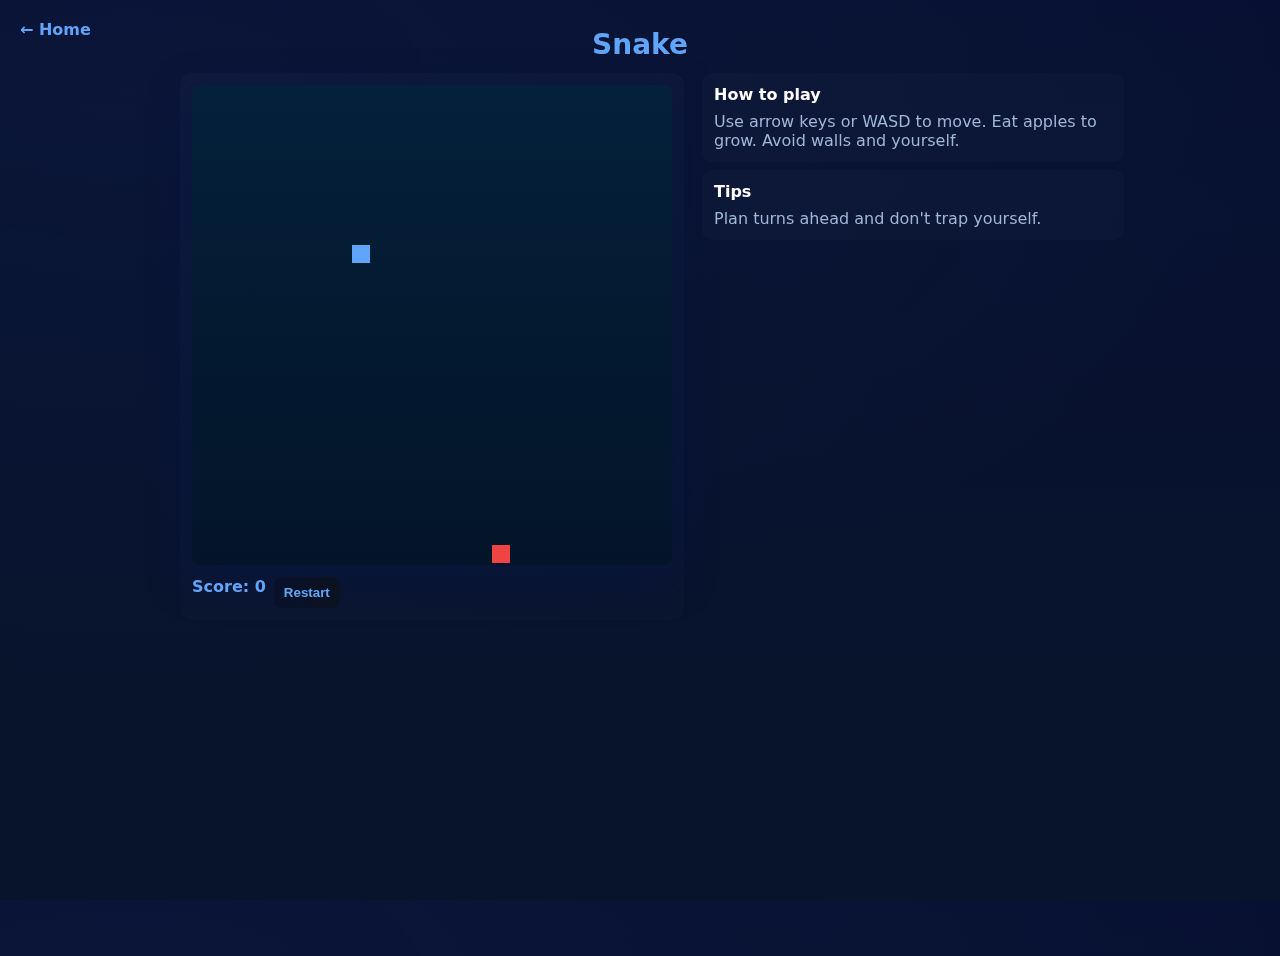
<file: games/snake.html>
<!doctype html>
<html>
<head>
  <meta charset="utf-8" />
  <meta name="viewport" content="width=device-width,initial-scale=1" />
  <title>Snake — Games</title>
  <style>
    :root{ --bg1:#071032; --bg2:#08142a; --accent:#60a5fa; --muted:#9fb6d8 }
    html,body{height:100%}
    body{ margin:0; font-family:Inter,system-ui,-apple-system,'Segoe UI',Roboto,Arial; background:radial-gradient(1200px 600px at 10% 10%, rgba(96,165,250,0.04), transparent), linear-gradient(180deg,var(--bg1),var(--bg2)); color:#fff; display:flex; flex-direction:column; align-items:center; padding:28px }
    a.home{ position:fixed; left:20px; top:20px; color:var(--accent); text-decoration:none; font-weight:700 }
    .title{ font-size:28px; font-weight:800; color:var(--accent); margin-bottom:12px }
    .board-wrap{ display:flex; gap:18px; align-items:flex-start; width:920px; max-width:calc(100% - 40px) }
    .panel{ background:linear-gradient(180deg, rgba(255,255,255,0.02), rgba(255,255,255,0.01)); padding:12px; border-radius:12px }
    canvas{ background:linear-gradient(180deg,#04203a,#031428); border-radius:8px; box-shadow:0 12px 40px rgba(6,18,70,0.6) }
    .controls{ display:flex; gap:8px; margin-top:8px }
    button{ background:linear-gradient(90deg,#07112a,#0b1220); color:var(--accent); border:none; padding:8px 10px; border-radius:8px; font-weight:800 }
    .score{ color:var(--accent); font-weight:800 }
    .bloom{ position:fixed; left:0; top:0; width:100%; height:100%; pointer-events:none; mix-blend-mode:screen; opacity:0.9 }
  </style>
</head>
<body>
  <a class="home" href="../index.html">← Home</a>
  <div class="title">Snake</div>
  <div class="board-wrap">
    <div class="panel">
      <canvas id="board" width="480" height="480"></canvas>
      <div class="controls">
        <div class="score">Score: <span id="score">0</span></div>
        <button id="restart">Restart</button>
      </div>
    </div>
    <div style="flex:1; display:flex; flex-direction:column; gap:8px; align-items:flex-start">
      <div style="background:rgba(255,255,255,0.02); padding:12px; border-radius:10px; width:100%">
        <div style="font-weight:800; margin-bottom:8px">How to play</div>
        <div style="color:var(--muted)">Use arrow keys or WASD to move. Eat apples to grow. Avoid walls and yourself.</div>
      </div>
      <div style="background:rgba(255,255,255,0.02); padding:12px; border-radius:10px; width:100%">
        <div style="font-weight:800; margin-bottom:8px">Tips</div>
        <div style="color:var(--muted)">Plan turns ahead and don't trap yourself.</div>
      </div>
    </div>
  </div>

  <script>
    const canvas = document.getElementById('board');
    const ctx = canvas.getContext('2d');
    const grid = 20; // size of cell
    let snake = [{x:8,y:8}];
    let dir = {x:0,y:0};
    let apple = {x:12,y:10};
    let score = 0;
    let speed = 8; // frames per second
    let running = true;

    function reset(){ snake = [{x:8,y:8}]; dir={x:0,y:0}; placeApple(); score=0; running=true; document.getElementById('score').innerText = score; }
    function placeApple(){ apple.x = Math.floor(Math.random()* (canvas.width/grid)); apple.y = Math.floor(Math.random()* (canvas.height/grid)); }

    function draw(){
      // background
      ctx.clearRect(0,0,canvas.width,canvas.height);
      // draw apple
      ctx.fillStyle = '#ef4444';
      ctx.fillRect(apple.x*grid, apple.y*grid, grid-2, grid-2);
      // draw snake
      for(let i=0;i<snake.length;i++){
        ctx.fillStyle = i===0 ? '#60a5fa' : '#7dd3fc';
        ctx.fillRect(snake[i].x*grid, snake[i].y*grid, grid-2, grid-2);
      }
    }

    function step(){
      if(!running) return;
      // move head
      const head = { x: snake[0].x + dir.x, y: snake[0].y + dir.y };
      // wall collision
      if(head.x < 0 || head.x >= canvas.width/grid || head.y < 0 || head.y >= canvas.height/grid){ running=false; return; }
      // self collision
      for(let i=0;i<snake.length;i++) if(head.x===snake[i].x && head.y===snake[i].y){ running=false; return; }
      snake.unshift(head);
      // eat apple
      if(head.x===apple.x && head.y===apple.y){ score++; document.getElementById('score').innerText = score; placeApple(); }
      else snake.pop();
    }

    let last = 0;
    function loop(ts){
      requestAnimationFrame(loop);
      if(!last) last=ts;
      const elapsed = (ts-last)/1000;
      if(elapsed < 1/speed) return;
      last = ts;
      step();
      draw();
    }

    window.addEventListener('keydown', (e)=>{
      const k = e.key;
      if(k==='ArrowUp' || k==='w' || k==='W'){ if(dir.y!==1) dir={x:0,y:-1}; }
      if(k==='ArrowDown' || k==='s' || k==='S'){ if(dir.y!==-1) dir={x:0,y:1}; }
      if(k==='ArrowLeft' || k==='a' || k==='A'){ if(dir.x!==1) dir={x:-1,y:0}; }
      if(k==='ArrowRight' || k==='d' || k==='D'){ if(dir.x!==-1) dir={x:1,y:0}; }
    });

    document.getElementById('restart').addEventListener('click', ()=>{ reset(); });

    // init
    reset();
    requestAnimationFrame(loop);
  </script>
  <div class="bloom" aria-hidden="true"></div>
</body>
</html>
</file>
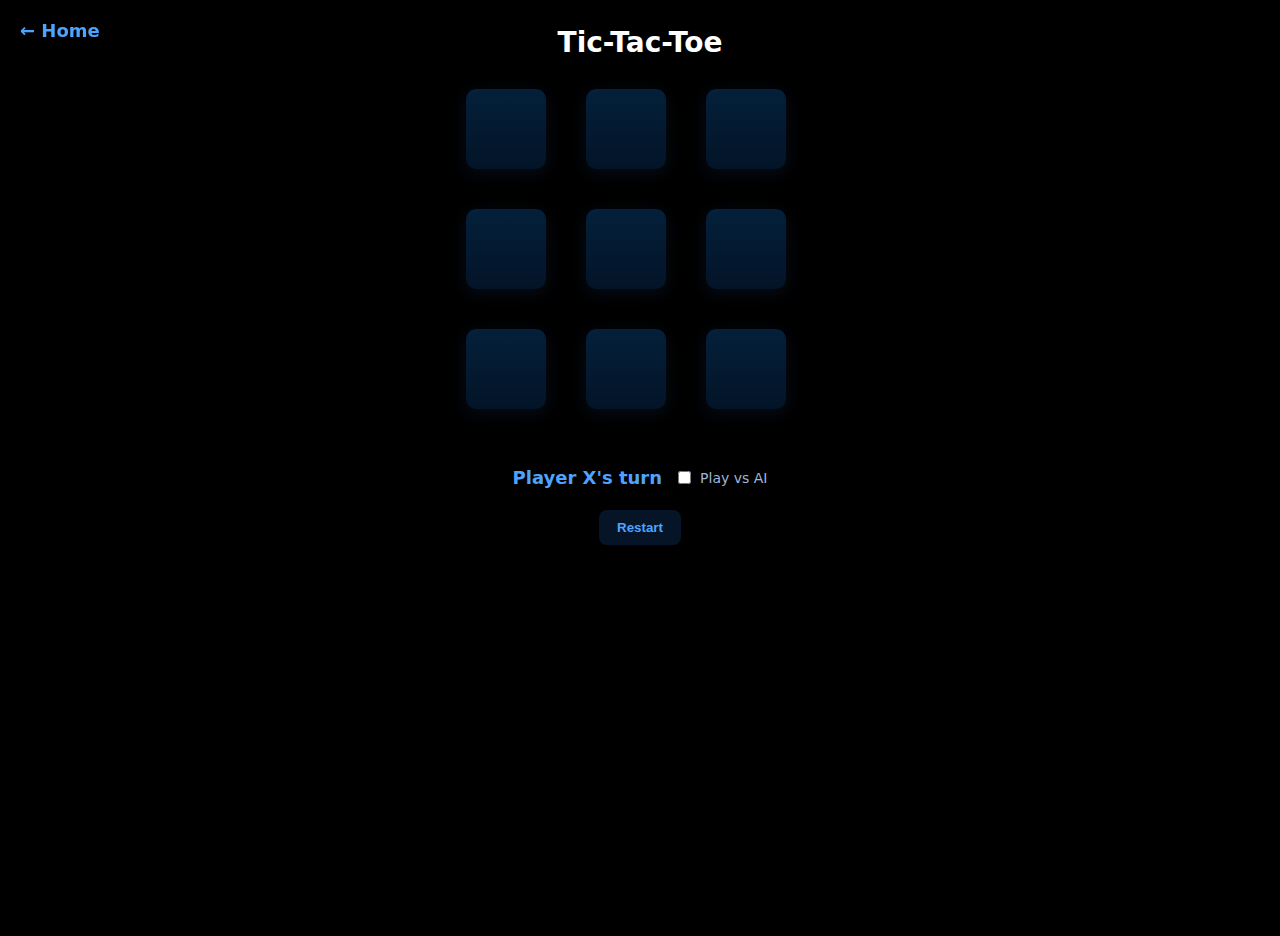
<file: games/tictactoe.html>
<!DOCTYPE html>
<html>
<head>
  <meta charset="utf-8" />
  <meta name="viewport" content="width=device-width,initial-scale=1" />
  <title>Tic-Tac-Toe — Games</title>
  <link rel="stylesheet" href="../css/styles.css" />
</head>
<body class="game-page">
  <a class="home" href="../index.html">← Home</a>
  <div class="title">Tic-Tac-Toe</div>
  <div class="cookie-wrap" style="align-items:center;">
    <div id="ttt-board" style="display:grid; gap:12px; margin-bottom:18px;">
      <!-- cells will be generated by JS -->
    </div>
    <div style="display:flex; gap:12px; align-items:center; margin-bottom:10px;">
      <div id="ttt-status" style="font-size:18px; color:var(--accent); font-weight:700">Player X's turn</div>
      <label style="color:var(--muted); font-size:14px; display:flex; gap:6px; align-items:center"><input id="aiToggle" type="checkbox" /> Play vs AI</label>
    </div>
  <button id="ttt-restart" style="background:var(--btn-bg); color:var(--accent); border-radius:8px; padding:10px 18px; border:none; font-weight:800">Restart</button>
  </div>
  <div class="bloom" aria-hidden="true"></div>
  <script>
    const board = document.getElementById('ttt-board');
    const status = document.getElementById('ttt-status');
    const restart = document.getElementById('ttt-restart');
    const aiToggle = document.getElementById('aiToggle');
    let cells = Array(9).fill('');
    let turn = 'X';
    let gameOver = false;

    function render() {
      board.innerHTML = '';
      cells.forEach((cell, i) => {
        const btn = document.createElement('button');
        btn.textContent = cell;
        btn.style.cssText = 'width:80px;height:80px;font-size:2.2em;font-weight:800;background:linear-gradient(180deg,#04203a,#031428);color:' + (cell==='X'? '#60a5fa' : cell==='O'? '#f472b6' : '#fff') + ';border-radius:10px;box-shadow:0 4px 18px rgba(36,72,140,0.18);border:none;cursor:pointer;';
        btn.disabled = !!cell || gameOver;
        btn.addEventListener('click', () => playerMove(i));
        board.appendChild(btn);
      });
      // if it's AI's turn and AI enabled, let it move
      if (!gameOver && aiToggle.checked && turn === 'O') {
        // small delay to simulate thinking
        setTimeout(() => aiMove(), 300);
      }
    }

    function playerMove(i) {
      if (cells[i] || gameOver) return;
      cells[i] = turn;
      if (checkWin(turn, cells)) {
        status.textContent = `Player ${turn} wins!`;
        gameOver = true;
      } else if (cells.every(c => c)) {
        status.textContent = 'Draw!';
        gameOver = true;
      } else {
        turn = turn === 'X' ? 'O' : 'X';
        status.textContent = `Player ${turn}'s turn`;
      }
      render();
    }

    function aiMove() {
      if (gameOver) return;
      // AI plays as 'O'
      const idx = getBestMove(cells.slice(), 'O');
      if (idx === null || idx === undefined) return;
      cells[idx] = 'O';
      if (checkWin('O', cells)) {
        status.textContent = `Player O wins!`;
        gameOver = true;
      } else if (cells.every(c => c)) {
        status.textContent = 'Draw!';
        gameOver = true;
      } else {
        turn = 'X';
        status.textContent = `Player ${turn}'s turn`;
      }
      render();
    }

    function checkWin(p, boardArr) {
      const wins = [
        [0,1,2],[3,4,5],[6,7,8],
        [0,3,6],[1,4,7],[2,5,8],
        [0,4,8],[2,4,6]
      ];
      return wins.some(line => line.every(idx => boardArr[idx] === p));
    }

    // Minimax for optimal play. Returns best index for 'player' ('O' for AI)
    function getBestMove(boardArr, player) {
      // terminal checks
      function terminalScore(b, depth) {
        if (checkWin('O', b)) return 10 - depth;
        if (checkWin('X', b)) return -10 + depth;
        if (b.every(c => c)) return 0;
        return null;
      }

      function minimax(b, currentPlayer, depth) {
        const term = terminalScore(b, depth);
        if (term !== null) return term;
        if (currentPlayer === 'O') {
          let best = -Infinity;
          for (let i = 0; i < 9; i++) {
            if (!b[i]) {
              b[i] = 'O';
              const score = minimax(b, 'X', depth + 1);
              b[i] = '';
              best = Math.max(best, score);
            }
          }
          return best;
        } else {
          let best = Infinity;
          for (let i = 0; i < 9; i++) {
            if (!b[i]) {
              b[i] = 'X';
              const score = minimax(b, 'O', depth + 1);
              b[i] = '';
              best = Math.min(best, score);
            }
          }
          return best;
        }
      }

      let bestScore = -Infinity;
      let move = null;
      for (let i = 0; i < 9; i++) {
        if (!boardArr[i]) {
          boardArr[i] = player;
          const score = minimax(boardArr, player === 'O' ? 'X' : 'O', 0);
          boardArr[i] = '';
          if (score > bestScore) { bestScore = score; move = i; }
        }
      }
      return move;
    }

    restart.addEventListener('click', () => {
      cells = Array(9).fill('');
      turn = 'X';
      gameOver = false;
      status.textContent = `Player X's turn`;
      render();
    });

    aiToggle.addEventListener('change', () => {
      // if AI enabled and it's currently O's turn, let it move
      if (aiToggle.checked && turn === 'O' && !gameOver) setTimeout(() => aiMove(), 300);
    });

    render();
  </script>
</body>
</html>
</file>
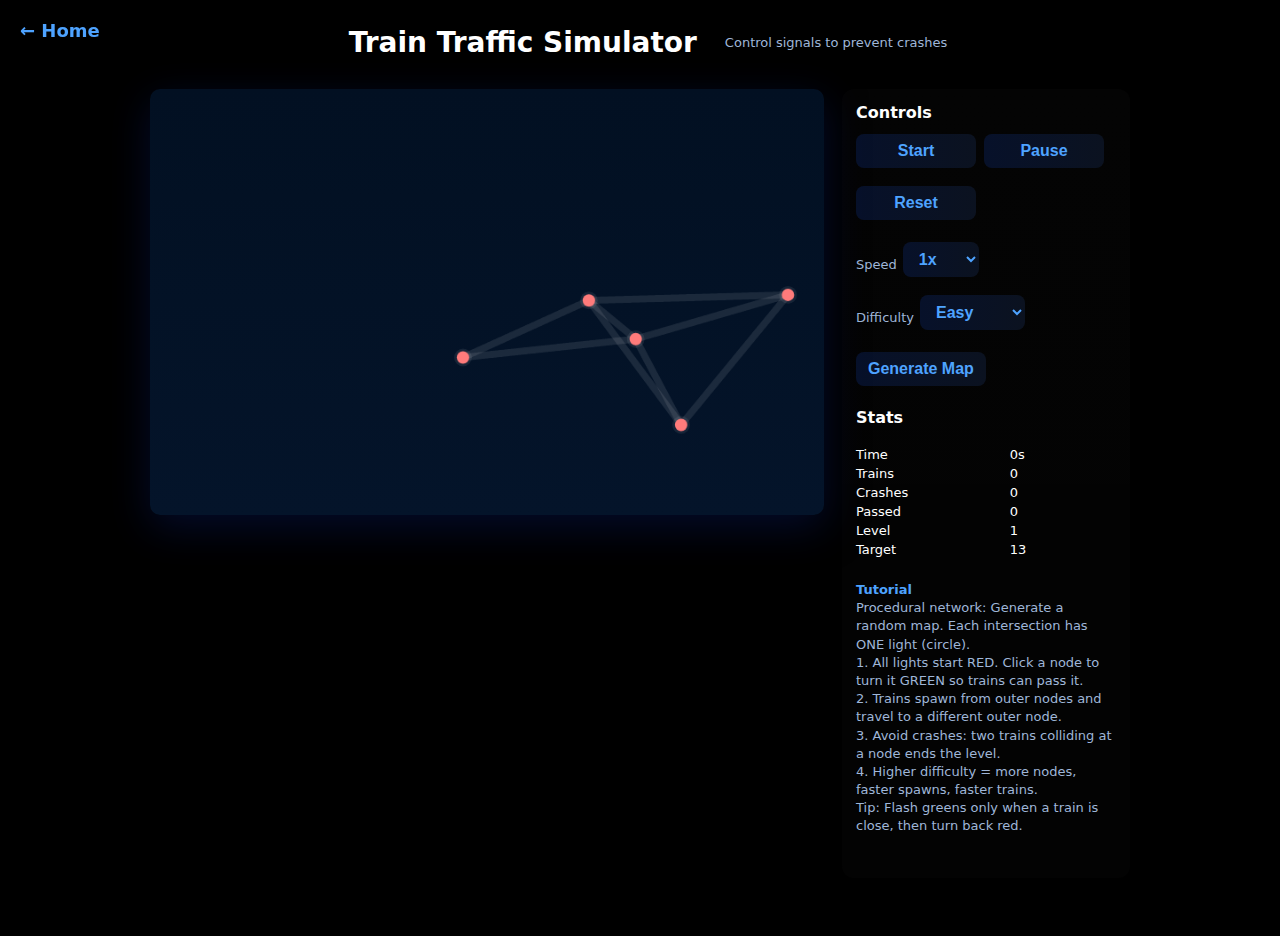
<file: games/train.html>
<!doctype html>
<html>
<head>
  <meta charset="utf-8" />
  <meta name="viewport" content="width=device-width,initial-scale=1" />
  <title>Train Traffic Simulator — Games</title>
  <link rel="stylesheet" href="../css/styles.css" />
  <style>
  .sim-wrap{ display:flex; gap:18px; width:980px; max-width:calc(100% - 40px); margin-top:22px; align-items:flex-start }
  .panel{ background:linear-gradient(180deg, rgba(255,255,255,0.015), rgba(255,255,255,0.01)); padding:14px; border-radius:12px; width:260px }
  #simCanvas{ background:linear-gradient(180deg,#021022,#04142a); border-radius:10px; box-shadow:0 12px 40px rgba(6,18,70,0.6); flex:1; max-width:100%; height:auto }
  .controls button, .controls select{ background:linear-gradient(90deg,#07112a,#0b1220); color:var(--accent); border-radius:8px; padding:8px 12px; border:none; font-weight:800 }
  .row{ display:flex; gap:8px; flex-wrap:wrap }
  #tutorial{ font-size:13px; line-height:1.4; color:var(--muted); margin-top:12px }
  #tutorial b{ color:var(--accent) }
  .stat-grid{ display:grid; grid-template-columns:auto auto; gap:4px 12px; font-size:13px; margin-top:8px }
  #simOverlay{ position:absolute; left:0; top:0; width:100%; height:100%; pointer-events:none; display:flex; align-items:center; justify-content:center }
  #simOverlay span{ background:rgba(5,15,30,0.7); padding:16px 26px; border-radius:14px; font-weight:800; font-size:28px; color:var(--accent); backdrop-filter:blur(4px); box-shadow:0 8px 40px rgba(6,18,70,0.5) }
  @media (max-width:1050px){ .sim-wrap{ flex-direction:column; width:100%; } .panel{ width:100%; } }
  @media (max-width:620px){ .panel{ padding:12px; } .stat-grid{ grid-template-columns: auto auto; } }
  @media (max-width:600px){ #simCanvas{ width:100% !important; } }
  </style>
</head>
<body class="game-page">
  <a class="home" href="../index.html">← Home</a>
  <div style="display:flex; align-items:center; gap:12px;">
    <div class="title">Train Traffic Simulator</div>
    <div style="color:var(--muted); font-size:13px">Control signals to prevent crashes</div>
  </div>

  <div class="sim-wrap">
    <div style="position:relative; flex:1; min-width:640px">
      <canvas id="simCanvas" width="760" height="480"></canvas>
      <div id="simOverlay" style="display:none"><span id="overlayText">PAUSED</span></div>
    </div>
    <div class="controls panel" style="display:flex; flex-direction:column; gap:12px">
      <div style="font-weight:800; font-size:16px">Controls</div>
      <div class="row">
        <button id="startBtn">Start</button>
        <button id="pauseBtn" disabled>Pause</button>
        <button id="resetBtn" disabled>Reset</button>
      </div>
      <div class="row" style="align-items:center">
        <label style="font-size:13px; color:var(--muted); display:flex; gap:6px; align-items:center">Speed
          <select id="speedSelect">
            <option value="0.5">0.5x</option>
            <option value="1" selected>1x</option>
            <option value="1.5">1.5x</option>
            <option value="2">2x</option>
            <option value="3">3x</option>
          </select>
        </label>
        <label style="font-size:13px; color:var(--muted); display:flex; gap:6px; align-items:center">Difficulty
          <select id="difficultySelect">
            <option value="easy" selected>Easy</option>
            <option value="medium">Medium</option>
            <option value="hard">Hard</option>
          </select>
        </label>
      </div>
      <div class="row" style="align-items:center">
        <button id="genBtn">Generate Map</button>
      </div>
      <div style="font-weight:800">Stats</div>
      <div class="stat-grid">
        <div>Time</div><div><span id="timeLabel">0</span>s</div>
        <div>Trains</div><div><span id="activeLabel">0</span></div>
        <div>Crashes</div><div><span id="crashLabel">0</span></div>
        <div>Passed</div><div><span id="passedLabel">0</span></div>
        <div>Level</div><div><span id="levelLabel">1</span></div>
        <div>Target</div><div><span id="targetLabel">10</span></div>
      </div>
      <div id="tutorial">
        <b>Tutorial</b><br/>
        Procedural network: Generate a random map. Each intersection has ONE light (circle).<br/>
        1. All lights start RED. Click a node to turn it GREEN so trains can pass it.<br/>
        2. Trains spawn from outer nodes and travel to a different outer node.<br/>
        3. Avoid crashes: two trains colliding at a node ends the level.<br/>
        4. Higher difficulty = more nodes, faster spawns, faster trains.<br/>
        Tip: Flash greens only when a train is close, then turn back red.
      </div>
    </div>
  </div>

  <div class="bloom" aria-hidden="true"></div>

  <script>
  const canvas = document.getElementById('simCanvas');
  const ctx = canvas.getContext('2d');
  const startBtn = document.getElementById('startBtn');
  const pauseBtn = document.getElementById('pauseBtn');
  const resetBtn = document.getElementById('resetBtn');
  const genBtn = document.getElementById('genBtn');
  const speedSelect = document.getElementById('speedSelect');
  const diffSelect = document.getElementById('difficultySelect');
  const timeLabel = document.getElementById('timeLabel');
  const activeLabel = document.getElementById('activeLabel');
  const crashLabel = document.getElementById('crashLabel');
  const passedLabel = document.getElementById('passedLabel');
  const overlay = document.getElementById('simOverlay');
  const overlayText = document.getElementById('overlayText');
  let nextLevelBtn=null;

  let running=false, paused=false, simTime=0, lastTs=0, speedFactor=1;
  let spawnTimer=0, spawnInterval=2.2;
  let crashCount=0, passedCount=0;
  let currentLevel=1; let targetPass=10; let levelCompleteFlag=false;
  let trains=[]; let gridNodes=[]; let edges=[]; let signals=[]; let nodeMap={};

  function randChoice(a){ return a[Math.floor(Math.random()*a.length)]; }
  function linePath(x1,y1,x2,y2,steps){ const pts=[]; for(let i=0;i<=steps;i++){ const t=i/steps; pts.push({x:x1+(x2-x1)*t, y:y1+(y2-y1)*t}); } return pts; }

  function difficultyParams(){
    switch(diffSelect.value){
      case 'easy': return {spawn: Math.max(2.5 - (currentLevel-1)*0.05, 1.4), baseSpeed:[70,110]};
      case 'medium': return {spawn: Math.max(1.9 - (currentLevel-1)*0.06, 0.9), baseSpeed:[90,140]};
      case 'hard': return {spawn: Math.max(1.2 - (currentLevel-1)*0.05, 0.4), baseSpeed:[110,170]};
    }
    return {spawn:2.5, baseSpeed:[70,110]};
  }

  function generateMap(){
    const {spawn}=difficultyParams();
    const bounds={left:40, top:40, right:canvas.width-40, bottom:canvas.height-40};
    const diff=diffSelect.value;
    const base = diff==='easy'?5: diff==='medium'?8:11;
    const variance = diff==='easy'?2: diff==='medium'?3:4;
    const count = base + Math.floor(Math.random()*variance) + Math.floor(currentLevel*0.4);
    const minDist=55;
    gridNodes=[]; edges=[]; signals=[]; nodeMap={};
    let attempts=0;
    while(gridNodes.length < count && attempts < count*50){
      attempts++;
      const x=bounds.left + Math.random()*(bounds.right-bounds.left);
      const y=bounds.top + Math.random()*(bounds.bottom-bounds.top);
      if(gridNodes.some(n=>{const dx=n.x-x, dy=n.y-y; return dx*dx+dy*dy < minDist*minDist;})) continue;
      const id='n_'+gridNodes.length.toString(36)+Date.now().toString(36).slice(-3)+Math.floor(Math.random()*100).toString(36);
      const node={id,x,y}; gridNodes.push(node); nodeMap[id]=node; signals.push({id:'S_'+id,nodeId:id,state:'red'});
    }
    if(gridNodes.length<2){ const a={id:'n_a',x:bounds.left+80,y:bounds.top+80}; const b={id:'n_b',x:bounds.right-80,y:bounds.bottom-80}; gridNodes=[a,b]; nodeMap={n_a:a,n_b:b}; signals=[{id:'S_n_a',nodeId:'n_a',state:'red'},{id:'S_n_b',nodeId:'n_b',state:'red'}]; }
    const steps=140;
    for(const n of gridNodes){
      const sorted=[...gridNodes].filter(m=>m!==n).sort((a,b)=>((a.x-n.x)**2+(a.y-n.y)**2)-((b.x-n.x)**2+(b.y-n.y)**2));
      const k=2+Math.floor(Math.random()*2);
      for(let i=0;i<Math.min(k,sorted.length);i++){ const m=sorted[i]; if(!edges.some(e=>e.from===n.id&&e.to===m.id)){ edges.push({id:`E_${n.id}_${m.id}`,from:n.id,to:m.id,points:linePath(n.x,n.y,m.x,m.y,steps)}); edges.push({id:`E_${m.id}_${n.id}`,from:m.id,to:n.id,points:linePath(m.x,m.y,n.x,n.y,steps)}); } }
    }
    const extra=Math.floor(gridNodes.length*0.6);
    for(let i=0;i<extra;i++){ const a=gridNodes[Math.floor(Math.random()*gridNodes.length)], b=gridNodes[Math.floor(Math.random()*gridNodes.length)]; if(a===b) continue; if(edges.some(e=>e.from===a.id&&e.to===b.id)) continue; if(Math.random()<0.55){ edges.push({id:`E_${a.id}_${b.id}`,from:a.id,to:b.id,points:linePath(a.x,a.y,b.x,b.y,steps)}); edges.push({id:`E_${b.id}_${a.id}`,from:b.id,to:a.id,points:linePath(b.x,b.y,a.x,a.y,steps)}); } }
    spawnInterval=spawn; trains=[]; crashCount=0; passedCount=0; simTime=0; spawnTimer=0; levelCompleteFlag=false; draw(); updateLabels();
  }

  function randomTrainColor(){ return randChoice(['#60a5fa','#f472b6','#facc15','#34d399','#f97316']); }
  function perimeterNodes(){ if(!gridNodes.length) return []; const xs=gridNodes.map(n=>n.x), ys=gridNodes.map(n=>n.y); const minX=Math.min(...xs), maxX=Math.max(...xs), minY=Math.min(...ys), maxY=Math.max(...ys); const pad=60; return gridNodes.filter(n=> n.x-minX<pad||maxX-n.x<pad||n.y-minY<pad||maxY-n.y<pad); }
  function neighbors(id){ return edges.filter(e=>e.from===id).map(e=>nodeMap[e.to]).filter(Boolean); }
  function findEdge(a,b){ return edges.find(e=>e.from===a&&e.to===b); }
  function routeBetween(a,b){ if(a===b) return null; const q=[a], prev={}, vis={[a]:true}; while(q.length){ const cur=q.shift(); if(cur===b) break; let ns=neighbors(cur).map(n=>n.id); for(let i=ns.length-1;i>0;i--){ const j=Math.floor(Math.random()*(i+1)); [ns[i],ns[j]]=[ns[j],ns[i]]; } for(const nb of ns){ if(!vis[nb]){ vis[nb]=true; prev[nb]=cur; q.push(nb); } } } if(!prev[b]) return null; const nodes=[b]; while(nodes[nodes.length-1]!==a){ nodes.push(prev[nodes[nodes.length-1]]); } nodes.reverse(); let pts=[]; for(let i=0;i<nodes.length-1;i++){ const e=findEdge(nodes[i],nodes[i+1]); if(!e) return null; if(i>0) pts.pop(); pts=pts.concat(e.points); } return pts; }
  function spawnTrain(){ const per=perimeterNodes(); if(per.length<2) return; const start=randChoice(per); let end=start; let guard=0; while(end===start && guard<60){ end=randChoice(per); guard++; } const {baseSpeed}=difficultyParams(); let route=null, attempts=0; while(!route && attempts<20){ route=routeBetween(start.id,end.id); attempts++; end= attempts>5 && !route ? randChoice(per):end; } if(!route) return; const speed=baseSpeed[0]+Math.random()*(baseSpeed[1]-baseSpeed[0]); trains.push({id:Math.random().toString(36).slice(2,7), path:route, pos:0, velocity:0, targetSpeed:speed, length:38+Math.random()*42, color:randomTrainColor(), done:false}); }
  function nodeAtPosition(pt,thr=18){ return gridNodes.find(n=>{ const dx=n.x-pt.x, dy=n.y-pt.y; return dx*dx+dy*dy < thr*thr; }); }
  function signalsForNode(n){ return signals.filter(s=>s.nodeId===n.id); }
  function trainPoint(tr){ const arr=tr.path; if(tr.pos>=arr.length-1) return arr[arr.length-1]; const i=Math.floor(tr.pos), f=tr.pos-i; const a=arr[i], b=arr[i+1]; return {x:a.x+(b.x-a.x)*f, y:a.y+(b.y-a.y)*f}; }
  function update(dt){ simTime+=dt; spawnTimer+=dt; if(spawnTimer>=spawnInterval){ spawnTimer=0; spawnTrain(); } const removal=[]; for(const tr of trains){ if(tr.done) continue; let mustStop=false; for(let look=0; look<60; look+=10){ const testPos=Math.min(tr.pos+look, tr.path.length-1); const testPt=tr.path[Math.floor(testPos)]; const nd=nodeAtPosition(testPt,16); if(nd){ const sig=signalsForNode(nd)[0]; if(sig && sig.state==='red') mustStop=true; break; } } const accel=160; const target=mustStop?0:tr.targetSpeed; if(tr.velocity<target) tr.velocity=Math.min(target,tr.velocity+accel*dt); else if(tr.velocity>target) tr.velocity=Math.max(target,tr.velocity-accel*dt*1.3); tr.pos += tr.velocity*dt; if(tr.pos >= tr.path.length-1){ tr.done=true; removal.push(tr); passedCount++; } } for(const r of removal){ const i=trains.indexOf(r); if(i>=0) trains.splice(i,1); } outer: for(let i=0;i<trains.length;i++){ for(let j=i+1;j<trains.length;j++){ const a=trainPoint(trains[i]), b=trainPoint(trains[j]); const dx=a.x-b.x, dy=a.y-b.y; if(dx*dx+dy*dy < 900){ crashCount++; running=false; paused=false; overlay.style.display='flex'; overlayText.textContent='CRASH'; break outer; } } } if(!levelCompleteFlag && passedCount>=targetPass && crashCount===0){ levelCompleteFlag=true; running=false; paused=false; showLevelComplete(); } updateLabels(); }
  function updateLabels(){ timeLabel.textContent=Math.floor(simTime); activeLabel.textContent=trains.length; crashLabel.textContent=crashCount; passedLabel.textContent=passedCount; document.getElementById('levelLabel').textContent=currentLevel; document.getElementById('targetLabel').textContent=targetPass; }
  function computeTarget(){ const base=10; targetPass = base + Math.floor(currentLevel*(diffSelect.value==='hard'?6: diffSelect.value==='medium'?4:3)); }
  function showLevelComplete(){ overlay.style.display='flex'; overlayText.textContent='LEVEL '+currentLevel+' COMPLETE'; if(!nextLevelBtn){ nextLevelBtn=document.createElement('button'); nextLevelBtn.textContent='Next Level'; nextLevelBtn.style.cssText='position:absolute; top:calc(50% + 70px); background:linear-gradient(90deg,#07112a,#0b1220); color:var(--accent); border:none; padding:10px 18px; border-radius:10px; font-weight:800; cursor:pointer;'; overlay.parentElement.appendChild(nextLevelBtn); nextLevelBtn.addEventListener('click',()=>{ nextLevelBtn.blur(); nextLevel(); }); } nextLevelBtn.style.display='block'; }
  function hideLevelButton(){ if(nextLevelBtn) nextLevelBtn.style.display='none'; }
  function nextLevel(){ currentLevel++; computeTarget(); levelCompleteFlag=false; overlay.style.display='none'; hideLevelButton(); regenerate(); start(); }
  let clickableSignals=[];
  function draw(){ ctx.clearRect(0,0,canvas.width,canvas.height); ctx.lineCap='round'; for(const e of edges){ ctx.beginPath(); ctx.lineWidth=8; ctx.strokeStyle='rgba(255,255,255,0.05)'; const pts=e.points; for(let i=0;i<pts.length;i++){ const p=pts[i]; if(i===0) ctx.moveTo(p.x,p.y); else ctx.lineTo(p.x,p.y); } ctx.stroke(); } clickableSignals=[]; gridNodes.forEach(n=>{ ctx.beginPath(); ctx.fillStyle='rgba(255,255,255,0.08)'; ctx.arc(n.x,n.y,10,0,Math.PI*2); ctx.fill(); const sig=signalsForNode(n)[0]; if(sig){ ctx.beginPath(); ctx.fillStyle = sig.state==='green'? '#7df5ff':'#ff7b7b'; ctx.arc(n.x,n.y,7,0,Math.PI*2); ctx.fill(); clickableSignals.push({sx:n.x, sy:n.y, r:12, sig}); } }); trains.forEach(tr=>{ const p=trainPoint(tr); const aheadIdx=Math.min(tr.pos+4,tr.path.length-1); const ahead=tr.path[Math.floor(aheadIdx)]; const angle=Math.atan2(ahead.y-p.y,ahead.x-p.x); ctx.save(); ctx.translate(p.x,p.y); ctx.rotate(angle); ctx.fillStyle=tr.color; ctx.fillRect(-tr.length/2,-8,tr.length,16); ctx.fillStyle='rgba(255,255,255,0.6)'; for(let x=-tr.length/2+6; x<tr.length/2-4; x+=10){ ctx.fillRect(x,-4,6,8); } ctx.restore(); }); }
  function loop(ts){ if(!running){ draw(); return; } if(!lastTs) lastTs=ts; const dt=(ts-lastTs)/1000; lastTs=ts; if(!paused) update(dt*speedFactor); draw(); requestAnimationFrame(loop); }
  function start(){ if(running || levelCompleteFlag) return; running=true; paused=false; overlay.style.display='none'; startBtn.disabled=true; pauseBtn.disabled=false; resetBtn.disabled=false; lastTs=0; hideLevelButton(); requestAnimationFrame(loop); }
  function pauseToggle(){ if(!running) return; paused=!paused; overlay.style.display = paused? 'flex':'none'; overlayText.textContent='PAUSED'; pauseBtn.textContent = paused? 'Resume':'Pause'; }
  function reset(){ running=false; paused=false; overlay.style.display='none'; startBtn.disabled=false; pauseBtn.disabled=true; pauseBtn.textContent='Pause'; resetBtn.disabled=true; trains=[]; crashCount=0; passedCount=0; simTime=0; spawnTimer=0; levelCompleteFlag=false; hideLevelButton(); signals.forEach(s=> s.state='red'); updateLabels(); draw(); }
  function regenerate(){ const wasRunning=running; running=false; paused=false; startBtn.disabled=false; pauseBtn.disabled=true; pauseBtn.textContent='Pause'; resetBtn.disabled=true; levelCompleteFlag=false; hideLevelButton(); generateMap(); if(wasRunning) start(); }
  canvas.addEventListener('click',e=>{ const r=canvas.getBoundingClientRect(); const x=e.clientX-r.left, y=e.clientY-r.top; let closest=null, best=9999; for(const cs of clickableSignals){ const dx=cs.sx-x, dy=cs.sy-y; const d=Math.sqrt(dx*dx+dy*dy); if(d<cs.r && d<best){ best=d; closest=cs; } } if(closest){ closest.sig.state = closest.sig.state==='green' ? 'red':'green'; draw(); } });
  startBtn.addEventListener('click',start); pauseBtn.addEventListener('click',pauseToggle); resetBtn.addEventListener('click',reset); genBtn.addEventListener('click',()=>{ currentLevel=1; computeTarget(); regenerate(); }); speedSelect.addEventListener('change',()=>{ speedFactor=parseFloat(speedSelect.value)||1; }); diffSelect.addEventListener('change',()=>{ currentLevel=1; computeTarget(); regenerate(); });
  computeTarget(); generateMap();
  </script>
</body>
</html>
</file>
<file: css/styles.css>
/* Sidebar navigation for server manager */
.sidebar-nav {
	position: fixed;
	left: 0; top: 0; bottom: 0;
	width: var(--side-width);
	background: var(--panel);
	box-shadow: 2px 0 18px rgba(0,0,0,0.55);
	display: flex;
	flex-direction: column;
	align-items: center;
	padding: var(--pad) 12px 12px 12px;
	gap: 18px;
	z-index: 100;
}
.nav-title {
	font-size: 20px;
	font-weight: 800;
	color: var(--accent);
	margin: 0;
	text-align: center;
}
.nav-btn {
	width: 140px;
	margin-bottom: 8px;
	font-size: 16px;
	font-weight: 700;
	padding: 12px 8px;
	border-radius: 10px;
	background: var(--btn-bg);
	color: var(--accent);
	border: none;
	cursor: pointer;
	transition: transform 0.12s ease, box-shadow 0.12s ease;
}
.nav-btn:hover, .nav-btn:focus {
	transform: translateY(-4px);
	box-shadow: 0 12px 30px rgba(0,0,0,0.45);
}

/* Main content shifts right for sidebar */
.with-sidebar {
	margin-left: 180px;
}

/* Make panel and buttons more accessible */
.panel, .popup-card {
	font-size: 16px;
}
.panel button, .panel select, #mainPanel button {
	font-size: 16px;
	padding: 12px 14px;
	margin-bottom: 10px;
	border-radius: 10px;
}
.panel button, .nav-btn, #mainPanel button {
	min-width: 120px;
}
.panel h2 {
	font-size: 22px;
	margin-bottom: 6px;
}

/* Help popup tweaks */
#helpPopup .popup-card {
	width: 420px;
	max-width: 92%;
	text-align: left;
}

@media (max-width: 900px) {
	.sidebar-nav { position: static; width: 100%; flex-direction: row; height: auto; box-shadow: none; padding: 10px 0; }
	.nav-title { font-size: 16px; margin-bottom: 0; margin-right: 18px; }
	.nav-btn { width: auto; min-width: 80px; font-size: 13px; padding: 8px 8px; margin-bottom: 0; margin-right: 10px; }
	.with-sidebar { margin-left: 0; }
}
/* Shared site styles for Games Hub and games */
:root{ --bg-main:#000000; --panel:#0f0f11; --btn-bg:#061428; --accent:#4ea3ff; --muted:#9fb6d8; --gap:28px; --pad:32px; --radius:14px; --panel-width:380px; --side-width:200px; --elevation: 0 10px 30px rgba(0,0,0,0.6); }
/* larger base font and full-viewport layout */
body{ margin:0; font-family:Inter,system-ui,-apple-system,'Segoe UI',Roboto,Arial; color:#fff; background:var(--bg-main); display:flex; flex-direction:column; font-size:18px }

	.wrap{ width:100%; height:calc(100vh - 40px); max-width:1200px; margin:var(--pad) auto; margin-top:0; display:flex; gap:28px; padding:var(--pad); box-sizing:border-box; }
html, body, .home, .game-page { height:100%; min-height:100vh; }
.with-sidebar .wrap { margin-left: calc(var(--side-width) + var(--pad)); }
.left{ flex:1; min-width:0; display:flex; flex-direction:column; }
canvas, .left canvas, #serverCanvas, #simCanvas, #board { width:100% !important; height:100% !important; max-height:none; display:block; }
.panel{ width:var(--panel-width); flex-shrink:0; height:100%; overflow:auto; }
.nav-title{ font-size:22px }
.nav-btn{ padding:14px 12px; font-size:18px }
.panel h2{ font-size:20px }
.money{ font-size:28px }
.title{ font-size:36px }

/* Hub */
.hub{ width:920px; max-width:calc(100% - 40px); padding:24px; border-radius:12px; background:var(--panel); box-shadow:0 12px 40px rgba(0,0,0,0.6); border:1px solid rgba(255,255,255,0.03); display:flex; flex-direction:column }
.hub h1{ margin:0 0 8px 0; font-size:26px; color:var(--accent); font-weight:800 }
.desc{ color:var(--muted); margin-bottom:18px }
.games{ display:grid; grid-template-columns: repeat(3,1fr); gap:16px }
.game{ background:var(--panel); padding:18px; border-radius:12px; text-align:center; transition: transform 160ms ease, box-shadow 160ms ease; box-shadow: 0 8px 24px rgba(0,0,0,0.6) }
	.game:hover{ transform: translateY(-4px); box-shadow: 0 10px 28px rgba(0,0,0,0.6) }
	.game img{ width:96px; height:auto; }
.game a{ display:inline-block; margin-top:10px; padding:8px 12px; background:var(--btn-bg); color:var(--accent); border-radius:10px; text-decoration:none; font-weight:800 }
.game .title{ margin-top:8px; font-weight:800 }
	.bloom{ display:none }
/* Responsive hub grid */
@media (max-width:1100px){ .games{ grid-template-columns: repeat(auto-fit,minmax(180px,1fr)); } }
@media (max-width:700px){ .games{ grid-template-columns: repeat(auto-fit,minmax(160px,1fr)); } }
@media (max-width:420px){ .games{ grid-template-columns: 1fr; gap:12px } }

/* Ensure hub container scales and centers on narrow devices */
body.home{ display:flex; align-items:flex-start; justify-content:center; padding:28px 18px; box-sizing:border-box }
.hub{ box-sizing:border-box }

/* Cookie game extra responsive tweak */
@media (max-width:680px){ .top-row{ flex-direction:column; } .cookie-area{ width:100%; } .shop{ width:100%; } }

/* Train simulator removed */

/* Cookie game specific */
.game-page{ display:flex; flex-direction:column; align-items:center; justify-content:flex-start; padding:18px; min-height:100vh }
.game-page a.home{ position:fixed; left:20px; top:20px; color:var(--accent); text-decoration:none; font-weight:700 }
	.title{ font-size:28px; font-weight:800; background:transparent; padding:8px 16px; border-radius:10px }
.cookie-wrap{ margin-top:22px; display:flex; flex-direction:column; align-items:center; gap:12px; width:100%; max-width:920px; margin-left:auto; margin-right:auto }
.top-row{ display:flex; width:100%; gap:16px; }
	#cookie{ width:240px; cursor:pointer }
.cookie-area{ flex:0 0 320px; display:flex; flex-direction:column; align-items:center; padding:18px; border-radius:12px; background:#0e0e10; }
#cookie{ width:240px; filter:drop-shadow(0 16px 40px rgba(36,72,140,0.45)); cursor:pointer }
#counter{ font-size:28px; color:var(--accent); font-weight:800 }
.shop{ display:grid; grid-template-columns:repeat(2,1fr); gap:12px; flex:1 }
	.card{ padding:12px; border-radius:12px; background:#0f0f11; }
.card h3{ margin:0; font-size:16px }
.card p{ margin:0; color:var(--muted); font-size:13px }
.card .meta{ display:flex; justify-content:space-between; align-items:center; margin-top:8px }
.card button{ background:var(--btn-bg); color:var(--accent); border-radius:8px; padding:8px 10px; border:none; cursor:pointer; font-weight:700 }
.admin-panel{ margin-top:16px; display:flex; gap:8px; align-items:center }
.float{ position:absolute; pointer-events:none; font-weight:800; color:var(--accent); text-shadow:0 10px 30px rgba(36,72,140,0.45) }
.particle{ position:absolute; width:8px; height:8px; border-radius:50%; pointer-events:none }
@media (max-width:820px){ .cookie-wrap{ width:calc(100% - 24px) } .shop{ grid-template-columns:1fr } #cookie{ width:160px } }

/* Tic-tac-toe responsive cells */
@media (max-width:540px){
	#ttt-board{ grid-template-columns: repeat(3, clamp(48px, 24vw, 88px)); grid-template-rows: repeat(3, clamp(48px, 24vw, 88px)); gap:8px; }
	#ttt-board button{ width: clamp(48px, 24vw, 88px); height: clamp(48px, 24vw, 88px); font-size: clamp(28px, 10vw, 48px) !important; }
}
@media (min-width:541px){
	#ttt-board{ grid-template-columns: repeat(3, clamp(64px, 12vmin, 120px)); grid-template-rows: repeat(3, clamp(64px, 12vmin, 120px)); gap:12px; }
	#ttt-board button{ width: clamp(64px, 12vmin, 120px); height: clamp(64px, 12vmin, 120px); font-size: clamp(36px, 5vmin, 64px) !important; }
}
</file>
